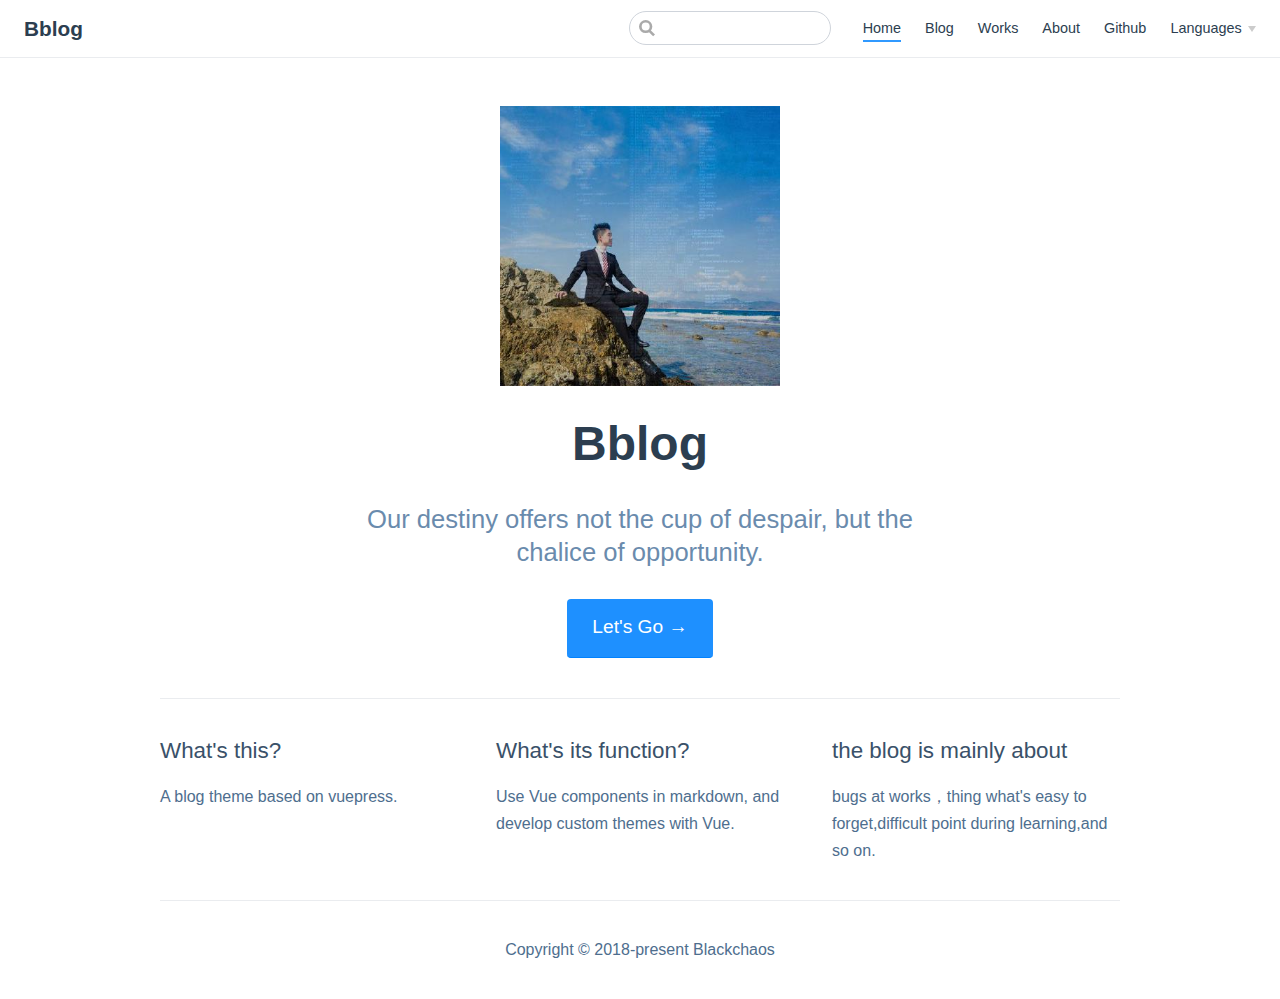
<file: index.html>
<!DOCTYPE html>
<html lang="en-US">
  <head>
    <meta charset="utf-8">
    <meta name="viewport" content="width=device-width,initial-scale=1">
    <title>Bblog</title>
    <meta name="description" content="Our destiny offers not the cup of despair, but the chalice of opportunity.">
    <link rel="icon" href="/black.png">
  <link rel="manifest" href="/manifest.json">
  <meta name="theme-color" content="#3eaf7c">
  <meta name="apple-mobile-web-app-capable" content="yes">
  <meta name="apple-mobile-web-app-status-bar-style" content="black">
  <link rel="apple-touch-icon" href="/icons/apple-touch-icon-152x152.png">
  <meta name="msapplication-TileImage" content="/icons/msapplication-icon-144x144.png">
  <meta name="msapplication-TileColor" content="#000000">
    
    <link rel="preload" href="/assets/css/0.styles.e080ea19.css" as="style"><link rel="preload" href="/assets/js/app.3cc1ec11.js" as="script"><link rel="preload" href="/assets/js/74.dfb09de7.js" as="script"><link rel="prefetch" href="/assets/js/43.c5e411b2.js"><link rel="prefetch" href="/assets/js/1.9fc31c28.js"><link rel="prefetch" href="/assets/js/2.e19dc635.js"><link rel="prefetch" href="/assets/js/3.18a594f1.js"><link rel="prefetch" href="/assets/js/4.1329614f.js"><link rel="prefetch" href="/assets/js/5.3dddbfcd.js"><link rel="prefetch" href="/assets/js/6.13cceec2.js"><link rel="prefetch" href="/assets/js/7.32f82c9a.js"><link rel="prefetch" href="/assets/js/8.c28ccbae.js"><link rel="prefetch" href="/assets/js/9.c402c25d.js"><link rel="prefetch" href="/assets/js/10.052e9e27.js"><link rel="prefetch" href="/assets/js/11.17696419.js"><link rel="prefetch" href="/assets/js/12.672fc466.js"><link rel="prefetch" href="/assets/js/13.4cc58e89.js"><link rel="prefetch" href="/assets/js/14.348ad174.js"><link rel="prefetch" href="/assets/js/15.97a37305.js"><link rel="prefetch" href="/assets/js/16.fee2432c.js"><link rel="prefetch" href="/assets/js/17.444f2de5.js"><link rel="prefetch" href="/assets/js/18.b5a910dc.js"><link rel="prefetch" href="/assets/js/19.30ddeef1.js"><link rel="prefetch" href="/assets/js/20.40a98337.js"><link rel="prefetch" href="/assets/js/21.64993814.js"><link rel="prefetch" href="/assets/js/22.601f3f5a.js"><link rel="prefetch" href="/assets/js/23.f45b6fad.js"><link rel="prefetch" href="/assets/js/24.abef33c4.js"><link rel="prefetch" href="/assets/js/25.8b90a739.js"><link rel="prefetch" href="/assets/js/26.518e315b.js"><link rel="prefetch" href="/assets/js/27.7a10d44c.js"><link rel="prefetch" href="/assets/js/28.afb8bdd2.js"><link rel="prefetch" href="/assets/js/29.3e4b749e.js"><link rel="prefetch" href="/assets/js/30.bbd7921c.js"><link rel="prefetch" href="/assets/js/31.95c76969.js"><link rel="prefetch" href="/assets/js/32.a186f0c1.js"><link rel="prefetch" href="/assets/js/33.760a5d15.js"><link rel="prefetch" href="/assets/js/34.bc57e7b4.js"><link rel="prefetch" href="/assets/js/35.7b4578ce.js"><link rel="prefetch" href="/assets/js/36.fc0f882c.js"><link rel="prefetch" href="/assets/js/37.05d05655.js"><link rel="prefetch" href="/assets/js/38.572730be.js"><link rel="prefetch" href="/assets/js/39.d9eb96de.js"><link rel="prefetch" href="/assets/js/40.380e1f20.js"><link rel="prefetch" href="/assets/js/41.3bf7017c.js"><link rel="prefetch" href="/assets/js/42.a1294da3.js"><link rel="prefetch" href="/assets/js/44.79d03d80.js"><link rel="prefetch" href="/assets/js/45.a4bad8ad.js"><link rel="prefetch" href="/assets/js/46.29a11f0f.js"><link rel="prefetch" href="/assets/js/47.122fdc15.js"><link rel="prefetch" href="/assets/js/48.875b9038.js"><link rel="prefetch" href="/assets/js/49.ddcc851d.js"><link rel="prefetch" href="/assets/js/50.a463e4f9.js"><link rel="prefetch" href="/assets/js/51.3d578413.js"><link rel="prefetch" href="/assets/js/52.29cc8fec.js"><link rel="prefetch" href="/assets/js/53.4680d5c5.js"><link rel="prefetch" href="/assets/js/54.a712a2f0.js"><link rel="prefetch" href="/assets/js/55.68ecfc31.js"><link rel="prefetch" href="/assets/js/56.d73b3921.js"><link rel="prefetch" href="/assets/js/57.d3bf12d0.js"><link rel="prefetch" href="/assets/js/58.90c0e822.js"><link rel="prefetch" href="/assets/js/59.755c2af0.js"><link rel="prefetch" href="/assets/js/60.9fe8f444.js"><link rel="prefetch" href="/assets/js/61.56a420e7.js"><link rel="prefetch" href="/assets/js/62.a25b8cf7.js"><link rel="prefetch" href="/assets/js/63.77581162.js"><link rel="prefetch" href="/assets/js/64.049e0b0a.js"><link rel="prefetch" href="/assets/js/65.65fd7799.js"><link rel="prefetch" href="/assets/js/66.1dedc22f.js"><link rel="prefetch" href="/assets/js/67.33862cf0.js"><link rel="prefetch" href="/assets/js/68.555d303d.js"><link rel="prefetch" href="/assets/js/69.ee9b7774.js"><link rel="prefetch" href="/assets/js/70.bf65aeda.js"><link rel="prefetch" href="/assets/js/71.e9e38712.js"><link rel="prefetch" href="/assets/js/72.683aa7e1.js"><link rel="prefetch" href="/assets/js/73.e8106a1c.js"><link rel="prefetch" href="/assets/js/75.508ddf5c.js"><link rel="prefetch" href="/assets/js/76.8f15913d.js"><link rel="prefetch" href="/assets/js/77.441cd9b1.js"><link rel="prefetch" href="/assets/js/78.33e96a96.js"><link rel="prefetch" href="/assets/js/79.6c157252.js"><link rel="prefetch" href="/assets/js/80.8c78c49b.js"><link rel="prefetch" href="/assets/js/81.e0d861e5.js"><link rel="prefetch" href="/assets/js/82.a76916f8.js"><link rel="prefetch" href="/assets/js/83.432287c6.js"><link rel="prefetch" href="/assets/js/84.ea6f0f35.js"><link rel="prefetch" href="/assets/js/85.03da5cd8.js"><link rel="prefetch" href="/assets/js/86.14a8e8a3.js"><link rel="prefetch" href="/assets/js/87.b79d3ba0.js">
    <link rel="stylesheet" href="/assets/css/0.styles.e080ea19.css">
  </head>
  <body>
    <div id="app" data-server-rendered="true"><div class="theme-container no-sidebar"><header class="navbar"><div class="sidebar-button"><svg xmlns="http://www.w3.org/2000/svg" aria-hidden="true" role="img" viewBox="0 0 448 512" class="icon"><path fill="currentColor" d="M436 124H12c-6.627 0-12-5.373-12-12V80c0-6.627 5.373-12 12-12h424c6.627 0 12 5.373 12 12v32c0 6.627-5.373 12-12 12zm0 160H12c-6.627 0-12-5.373-12-12v-32c0-6.627 5.373-12 12-12h424c6.627 0 12 5.373 12 12v32c0 6.627-5.373 12-12 12zm0 160H12c-6.627 0-12-5.373-12-12v-32c0-6.627 5.373-12 12-12h424c6.627 0 12 5.373 12 12v32c0 6.627-5.373 12-12 12z"></path></svg></div><a href="/" class="home-link router-link-exact-active router-link-active"><!----><span class="site-name">
      Bblog
    </span></a><div class="links"><div class="search-box"><input aria-label="Search" autocomplete="off" spellcheck="false" value=""><!----></div><nav class="nav-links can-hide"><div class="nav-item"><a href="/" class="nav-link router-link-exact-active router-link-active">Home</a></div><div class="nav-item"><a href="/blog/" class="nav-link">Blog</a></div><div class="nav-item"><a href="/works/" class="nav-link">Works</a></div><div class="nav-item"><a href="/about/" class="nav-link">About</a></div><div class="nav-item"><a href="https://github.com/xuchaoyu2000" target="_blank" rel="noopener noreferrer" class="nav-link">Github</a></div><div class="nav-item"><div class="dropdown-wrapper"><a class="dropdown-title"><span class="title">Languages</span><span class="arrow right"></span></a><ul class="nav-dropdown" style="display:none;"><li class="dropdown-item"><!----><a href="/" class="nav-link router-link-exact-active router-link-active">English</a></li><li class="dropdown-item"><!----><a href="/zh/" class="nav-link">简体中文</a></li></ul></div></div><!----></nav></div></header><div class="sidebar-mask"></div><div class="sidebar"><nav class="nav-links"><div class="nav-item"><a href="/" class="nav-link router-link-exact-active router-link-active">Home</a></div><div class="nav-item"><a href="/blog/" class="nav-link">Blog</a></div><div class="nav-item"><a href="/works/" class="nav-link">Works</a></div><div class="nav-item"><a href="/about/" class="nav-link">About</a></div><div class="nav-item"><a href="https://github.com/xuchaoyu2000" target="_blank" rel="noopener noreferrer" class="nav-link">Github</a></div><div class="nav-item"><div class="dropdown-wrapper"><a class="dropdown-title"><span class="title">Languages</span><span class="arrow right"></span></a><ul class="nav-dropdown" style="display:none;"><li class="dropdown-item"><!----><a href="/" class="nav-link router-link-exact-active router-link-active">English</a></li><li class="dropdown-item"><!----><a href="/zh/" class="nav-link">简体中文</a></li></ul></div></div><!----></nav><!----></div><div class="home"><div class="hero"><img src="/head.jpg" alt="hero"><h1>Bblog</h1><p class="description">
      Our destiny offers not the cup of despair, but the chalice of opportunity.
    </p><p class="action"><a href="/blog/" class="nav-link action-button">Let's Go →</a></p></div><div class="features"><div class="feature"><h2>What's this?</h2><p>A blog theme based on vuepress.</p></div><div class="feature"><h2>What's its function?</h2><p>Use Vue components in markdown, and develop custom themes with Vue.</p></div><div class="feature"><h2>the blog is mainly about</h2><p>bugs at works，thing what's easy to forget,difficult point during learning,and so on.</p></div></div><div class="content custom"></div><div class="footer">
    Copyright © 2018-present Blackchaos
  </div></div></div></div>
    <script src="/assets/js/74.dfb09de7.js" defer></script><script src="/assets/js/app.3cc1ec11.js" defer></script>
  </body>
</html>
</file>
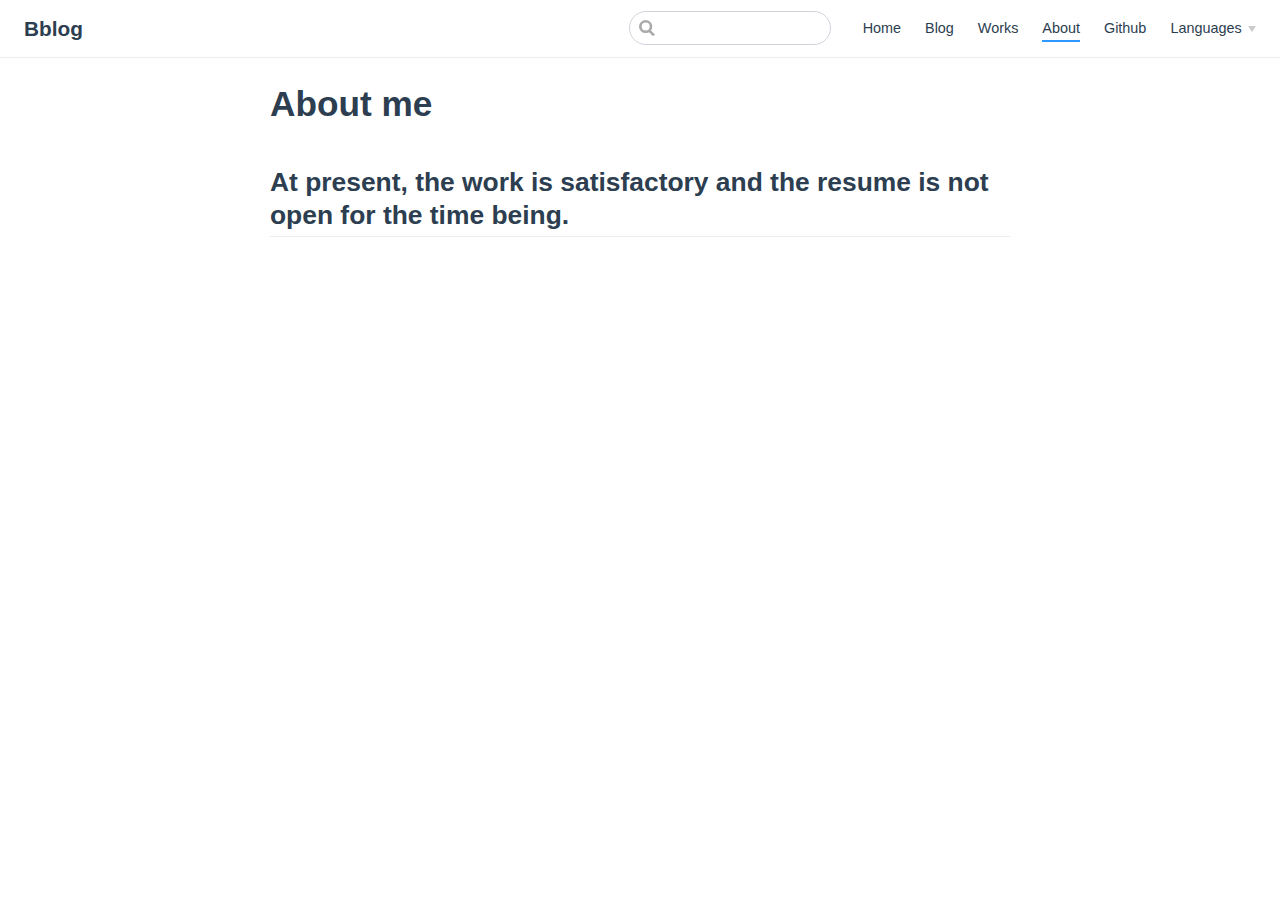
<file: about/index.html>
<!DOCTYPE html>
<html lang="en-US">
  <head>
    <meta charset="utf-8">
    <meta name="viewport" content="width=device-width,initial-scale=1">
    <title>Bblog | About me</title>
    <meta name="description" content="Our destiny offers not the cup of despair, but the chalice of opportunity.">
    <link rel="icon" href="/black.png">
  <link rel="manifest" href="/manifest.json">
  <meta name="theme-color" content="#3eaf7c">
  <meta name="apple-mobile-web-app-capable" content="yes">
  <meta name="apple-mobile-web-app-status-bar-style" content="black">
  <link rel="apple-touch-icon" href="/icons/apple-touch-icon-152x152.png">
  <meta name="msapplication-TileImage" content="/icons/msapplication-icon-144x144.png">
  <meta name="msapplication-TileColor" content="#000000">
    
    <link rel="preload" href="/assets/css/0.styles.e080ea19.css" as="style"><link rel="preload" href="/assets/js/app.3cc1ec11.js" as="script"><link rel="preload" href="/assets/js/73.e8106a1c.js" as="script"><link rel="prefetch" href="/assets/js/43.c5e411b2.js"><link rel="prefetch" href="/assets/js/1.9fc31c28.js"><link rel="prefetch" href="/assets/js/2.e19dc635.js"><link rel="prefetch" href="/assets/js/3.18a594f1.js"><link rel="prefetch" href="/assets/js/4.1329614f.js"><link rel="prefetch" href="/assets/js/5.3dddbfcd.js"><link rel="prefetch" href="/assets/js/6.13cceec2.js"><link rel="prefetch" href="/assets/js/7.32f82c9a.js"><link rel="prefetch" href="/assets/js/8.c28ccbae.js"><link rel="prefetch" href="/assets/js/9.c402c25d.js"><link rel="prefetch" href="/assets/js/10.052e9e27.js"><link rel="prefetch" href="/assets/js/11.17696419.js"><link rel="prefetch" href="/assets/js/12.672fc466.js"><link rel="prefetch" href="/assets/js/13.4cc58e89.js"><link rel="prefetch" href="/assets/js/14.348ad174.js"><link rel="prefetch" href="/assets/js/15.97a37305.js"><link rel="prefetch" href="/assets/js/16.fee2432c.js"><link rel="prefetch" href="/assets/js/17.444f2de5.js"><link rel="prefetch" href="/assets/js/18.b5a910dc.js"><link rel="prefetch" href="/assets/js/19.30ddeef1.js"><link rel="prefetch" href="/assets/js/20.40a98337.js"><link rel="prefetch" href="/assets/js/21.64993814.js"><link rel="prefetch" href="/assets/js/22.601f3f5a.js"><link rel="prefetch" href="/assets/js/23.f45b6fad.js"><link rel="prefetch" href="/assets/js/24.abef33c4.js"><link rel="prefetch" href="/assets/js/25.8b90a739.js"><link rel="prefetch" href="/assets/js/26.518e315b.js"><link rel="prefetch" href="/assets/js/27.7a10d44c.js"><link rel="prefetch" href="/assets/js/28.afb8bdd2.js"><link rel="prefetch" href="/assets/js/29.3e4b749e.js"><link rel="prefetch" href="/assets/js/30.bbd7921c.js"><link rel="prefetch" href="/assets/js/31.95c76969.js"><link rel="prefetch" href="/assets/js/32.a186f0c1.js"><link rel="prefetch" href="/assets/js/33.760a5d15.js"><link rel="prefetch" href="/assets/js/34.bc57e7b4.js"><link rel="prefetch" href="/assets/js/35.7b4578ce.js"><link rel="prefetch" href="/assets/js/36.fc0f882c.js"><link rel="prefetch" href="/assets/js/37.05d05655.js"><link rel="prefetch" href="/assets/js/38.572730be.js"><link rel="prefetch" href="/assets/js/39.d9eb96de.js"><link rel="prefetch" href="/assets/js/40.380e1f20.js"><link rel="prefetch" href="/assets/js/41.3bf7017c.js"><link rel="prefetch" href="/assets/js/42.a1294da3.js"><link rel="prefetch" href="/assets/js/44.79d03d80.js"><link rel="prefetch" href="/assets/js/45.a4bad8ad.js"><link rel="prefetch" href="/assets/js/46.29a11f0f.js"><link rel="prefetch" href="/assets/js/47.122fdc15.js"><link rel="prefetch" href="/assets/js/48.875b9038.js"><link rel="prefetch" href="/assets/js/49.ddcc851d.js"><link rel="prefetch" href="/assets/js/50.a463e4f9.js"><link rel="prefetch" href="/assets/js/51.3d578413.js"><link rel="prefetch" href="/assets/js/52.29cc8fec.js"><link rel="prefetch" href="/assets/js/53.4680d5c5.js"><link rel="prefetch" href="/assets/js/54.a712a2f0.js"><link rel="prefetch" href="/assets/js/55.68ecfc31.js"><link rel="prefetch" href="/assets/js/56.d73b3921.js"><link rel="prefetch" href="/assets/js/57.d3bf12d0.js"><link rel="prefetch" href="/assets/js/58.90c0e822.js"><link rel="prefetch" href="/assets/js/59.755c2af0.js"><link rel="prefetch" href="/assets/js/60.9fe8f444.js"><link rel="prefetch" href="/assets/js/61.56a420e7.js"><link rel="prefetch" href="/assets/js/62.a25b8cf7.js"><link rel="prefetch" href="/assets/js/63.77581162.js"><link rel="prefetch" href="/assets/js/64.049e0b0a.js"><link rel="prefetch" href="/assets/js/65.65fd7799.js"><link rel="prefetch" href="/assets/js/66.1dedc22f.js"><link rel="prefetch" href="/assets/js/67.33862cf0.js"><link rel="prefetch" href="/assets/js/68.555d303d.js"><link rel="prefetch" href="/assets/js/69.ee9b7774.js"><link rel="prefetch" href="/assets/js/70.bf65aeda.js"><link rel="prefetch" href="/assets/js/71.e9e38712.js"><link rel="prefetch" href="/assets/js/72.683aa7e1.js"><link rel="prefetch" href="/assets/js/74.dfb09de7.js"><link rel="prefetch" href="/assets/js/75.508ddf5c.js"><link rel="prefetch" href="/assets/js/76.8f15913d.js"><link rel="prefetch" href="/assets/js/77.441cd9b1.js"><link rel="prefetch" href="/assets/js/78.33e96a96.js"><link rel="prefetch" href="/assets/js/79.6c157252.js"><link rel="prefetch" href="/assets/js/80.8c78c49b.js"><link rel="prefetch" href="/assets/js/81.e0d861e5.js"><link rel="prefetch" href="/assets/js/82.a76916f8.js"><link rel="prefetch" href="/assets/js/83.432287c6.js"><link rel="prefetch" href="/assets/js/84.ea6f0f35.js"><link rel="prefetch" href="/assets/js/85.03da5cd8.js"><link rel="prefetch" href="/assets/js/86.14a8e8a3.js"><link rel="prefetch" href="/assets/js/87.b79d3ba0.js">
    <link rel="stylesheet" href="/assets/css/0.styles.e080ea19.css">
  </head>
  <body>
    <div id="app" data-server-rendered="true"><div class="theme-container no-sidebar"><header class="navbar"><div class="sidebar-button"><svg xmlns="http://www.w3.org/2000/svg" aria-hidden="true" role="img" viewBox="0 0 448 512" class="icon"><path fill="currentColor" d="M436 124H12c-6.627 0-12-5.373-12-12V80c0-6.627 5.373-12 12-12h424c6.627 0 12 5.373 12 12v32c0 6.627-5.373 12-12 12zm0 160H12c-6.627 0-12-5.373-12-12v-32c0-6.627 5.373-12 12-12h424c6.627 0 12 5.373 12 12v32c0 6.627-5.373 12-12 12zm0 160H12c-6.627 0-12-5.373-12-12v-32c0-6.627 5.373-12 12-12h424c6.627 0 12 5.373 12 12v32c0 6.627-5.373 12-12 12z"></path></svg></div><a href="/" class="home-link router-link-active"><!----><span class="site-name">
      Bblog
    </span></a><div class="links"><div class="search-box"><input aria-label="Search" autocomplete="off" spellcheck="false" value=""><!----></div><nav class="nav-links can-hide"><div class="nav-item"><a href="/" class="nav-link">Home</a></div><div class="nav-item"><a href="/blog/" class="nav-link">Blog</a></div><div class="nav-item"><a href="/works/" class="nav-link">Works</a></div><div class="nav-item"><a href="/about/" class="nav-link router-link-exact-active router-link-active">About</a></div><div class="nav-item"><a href="https://github.com/xuchaoyu2000" target="_blank" rel="noopener noreferrer" class="nav-link">Github</a></div><div class="nav-item"><div class="dropdown-wrapper"><a class="dropdown-title"><span class="title">Languages</span><span class="arrow right"></span></a><ul class="nav-dropdown" style="display:none;"><li class="dropdown-item"><!----><a href="/about/" class="nav-link router-link-exact-active router-link-active">English</a></li><li class="dropdown-item"><!----><a href="/zh/about/" class="nav-link">简体中文</a></li></ul></div></div><!----></nav></div></header><div class="sidebar-mask"></div><div class="sidebar"><nav class="nav-links"><div class="nav-item"><a href="/" class="nav-link">Home</a></div><div class="nav-item"><a href="/blog/" class="nav-link">Blog</a></div><div class="nav-item"><a href="/works/" class="nav-link">Works</a></div><div class="nav-item"><a href="/about/" class="nav-link router-link-exact-active router-link-active">About</a></div><div class="nav-item"><a href="https://github.com/xuchaoyu2000" target="_blank" rel="noopener noreferrer" class="nav-link">Github</a></div><div class="nav-item"><div class="dropdown-wrapper"><a class="dropdown-title"><span class="title">Languages</span><span class="arrow right"></span></a><ul class="nav-dropdown" style="display:none;"><li class="dropdown-item"><!----><a href="/about/" class="nav-link router-link-exact-active router-link-active">English</a></li><li class="dropdown-item"><!----><a href="/zh/about/" class="nav-link">简体中文</a></li></ul></div></div><!----></nav><!----></div><div class="page"><div class="content"><h1 id="about-me"><a href="#about-me" aria-hidden="true" class="header-anchor">#</a> About me</h1><h2 id="at-present-the-work-is-satisfactory-and-the-resume-is-not-open-for-the-time-being"><a href="#at-present-the-work-is-satisfactory-and-the-resume-is-not-open-for-the-time-being" aria-hidden="true" class="header-anchor">#</a> At present, the work is satisfactory and the resume is not open for the time being.</h2></div><!----><!----></div></div></div>
    <script src="/assets/js/73.e8106a1c.js" defer></script><script src="/assets/js/app.3cc1ec11.js" defer></script>
  </body>
</html>
</file>
<file: assets/css/0.styles.e080ea19.css>
@import url(http://fonts.googleapis.com/css?family=Lato:300);.home{padding:3.6rem 2rem 0;max-width:960px;margin:0 auto}.home .hero{text-align:center}.home .hero img{max-height:280px;display:block;margin:3rem auto 1.5rem}.home .hero h1{font-size:3rem}.home .hero .action,.home .hero .description,.home .hero h1{margin:1.8rem auto}.home .hero .description{max-width:35rem;font-size:1.6rem;line-height:1.3;color:#6a8bad}.home .hero .action-button{display:inline-block;font-size:1.2rem;color:#fff;background-color:#1e90ff;padding:.8rem 1.6rem;border-radius:4px;transition:background-color .1s ease;box-sizing:border-box;border-bottom:1px solid #0182ff}.home .hero .action-button:hover{background-color:#359bff}.home .features{border-top:1px solid #eaecef;padding:1.2rem 0;margin-top:2.5rem;display:flex;flex-wrap:wrap;align-items:flex-start;align-content:strech;justify-content:space-between}.home .feature{flex-grow:1;flex-basis:30%;max-width:30%}.home .feature h2{font-size:1.4rem;font-weight:500;border-bottom:none;padding-bottom:0;color:#3a5169}.home .feature p{color:#4e6e8e}.home .footer{padding:2.5rem;border-top:1px solid #eaecef;text-align:center;color:#4e6e8e}@media (max-width:719px){.home .features{flex-direction:column}.home .feature{max-width:100%;padding:0 2.5rem}}@media (max-width:419px){.home{padding-left:1.5rem;padding-right:1.5rem}.home .hero img{max-height:210px;margin:2rem auto 1.2rem}.home .hero h1{font-size:2rem}.home .hero .action,.home .hero .description,.home .hero h1{margin:1.2rem auto}.home .hero .description{font-size:1.2rem}.home .hero .action-button{font-size:1rem;padding:.6rem 1.2rem}.home .feature h2{font-size:1.25rem}}.sidebar-button{display:none;width:1.25rem;height:1.25rem;position:absolute;padding:.6rem;top:.6rem;left:1rem}.sidebar-button .icon{display:block;width:1.25rem;height:1.25rem}@media (max-width:719px){.sidebar-button{display:block}}.search-box{display:inline-block;position:relative;margin-right:.5rem}.search-box input{cursor:pointer;width:10rem;color:#4e6e8e;display:inline-block;border:1px solid #cfd4db;border-radius:2rem;font-size:.9rem;line-height:2rem;padding:0 .5rem 0 2rem;outline:none;transition:all .2s ease;background:#fff url(/assets/img/search.83621669.svg) .6rem .5rem no-repeat;background-size:1rem}.search-box input:focus{cursor:auto;border-color:#1e90ff}.search-box .suggestions{background:#fff;width:20rem;position:absolute;top:1.5rem;border:1px solid #cfd4db;border-radius:6px;padding:.4rem;list-style-type:none}.search-box .suggestions.align-right{right:0}.search-box .suggestion{line-height:1.4;padding:.4rem .6rem;border-radius:4px}.search-box .suggestion a{color:#5d82a6}.search-box .suggestion a .page-title{font-weight:600}.search-box .suggestion a .header{font-size:.9em;margin-left:.25em}.search-box .suggestion.focused{background-color:#f3f4f5}.search-box .suggestion.focused a{color:#1e90ff}@media (max-width:959px){.search-box input{width:0;border-color:transparent;position:relative;left:1rem}.search-box input:focus{left:0;width:10rem}}@media (max-width:719px){.search-box{margin-right:0}.search-box .suggestions{right:0}}@media (max-width:419px){.search-box .suggestions{width:calc(100vw - 4rem)}.search-box input:focus{width:8rem}}.icon.outbound{color:#aaa;display:inline-block}.dropdown-enter,.dropdown-leave-to{height:0!important}.dropdown-wrapper .dropdown-title{display:block}.dropdown-wrapper .dropdown-title:hover{border-color:transparent}.dropdown-wrapper .dropdown-title .arrow{vertical-align:middle;margin-top:-1px;margin-left:.4rem}.dropdown-wrapper .nav-dropdown .dropdown-item{color:inherit;line-height:1.7rem}.dropdown-wrapper .nav-dropdown .dropdown-item h4{margin:.45rem 0 0;border-top:1px solid #eee;padding:.45rem 1.5rem 0 1.25rem}.dropdown-wrapper .nav-dropdown .dropdown-item .dropdown-subitem-wrapper{padding:0;list-style:none}.dropdown-wrapper .nav-dropdown .dropdown-item .dropdown-subitem-wrapper .dropdown-subitem{font-size:.9em}.dropdown-wrapper .nav-dropdown .dropdown-item a{display:block;height:1.7rem;line-height:1.7rem;position:relative;border-bottom:none;font-weight:400;margin-bottom:0;padding:0 1.5rem 0 1.25rem}.dropdown-wrapper .nav-dropdown .dropdown-item a.router-link-active,.dropdown-wrapper .nav-dropdown .dropdown-item a:hover{color:#1e90ff}.dropdown-wrapper .nav-dropdown .dropdown-item a.router-link-active:after{content:"";width:0;height:0;border-left:5px solid #1e90ff;border-top:3px solid transparent;border-bottom:3px solid transparent;position:absolute;top:calc(50% - 2px);left:9px}.dropdown-wrapper .nav-dropdown .dropdown-item:first-child h4{margin-top:0;padding-top:0;border-top:0}@media (max-width:719px){.dropdown-wrapper.open .dropdown-title{margin-bottom:.5rem}.dropdown-wrapper .nav-dropdown{transition:height .1s ease-out;overflow:hidden}.dropdown-wrapper .nav-dropdown .dropdown-item h4{border-top:0;margin-top:0;padding-top:0}.dropdown-wrapper .nav-dropdown .dropdown-item>a,.dropdown-wrapper .nav-dropdown .dropdown-item h4{font-size:15px;height:2rem;line-height:2rem}.dropdown-wrapper .nav-dropdown .dropdown-item .dropdown-subitem{font-size:14px;padding-left:1rem}}@media (min-width:719px){.dropdown-wrapper{height:1.8rem}.dropdown-wrapper:hover .nav-dropdown{display:block!important}.dropdown-wrapper .dropdown-title .arrow{border-left:4px solid transparent;border-right:4px solid transparent;border-top:6px solid #ccc;border-bottom:0}.dropdown-wrapper .nav-dropdown{display:none;height:auto!important;box-sizing:border-box;max-height:calc(100vh - 2.7rem);overflow-y:auto;position:absolute;top:100%;right:0;background-color:#fff;padding:.6rem 0;border:1px solid #ddd;border-bottom-color:#ccc;text-align:left;border-radius:.25rem;white-space:nowrap;margin:0}}.nav-links{display:inline-block}.nav-links a{line-height:1.4rem;color:inherit}.nav-links a.router-link-active,.nav-links a:hover{color:#1e90ff}.nav-links .nav-item{cursor:pointer;position:relative;display:inline-block;margin-left:1.5rem;line-height:2rem}.nav-links .repo-link{margin-left:1.5rem}@media (max-width:719px){.nav-links .nav-item,.nav-links .repo-link{margin-left:0}}@media (min-width:719px){.nav-links a.router-link-active,.nav-links a:hover{color:#2c3e50}.nav-item>a.router-link-active,.nav-item>a:hover{margin-bottom:-2px;border-bottom:2px solid #3099ff}}.navbar{padding:.7rem 1.5rem;line-height:2.2rem;position:relative}.navbar a,.navbar img,.navbar span{display:inline-block}.navbar .logo{height:2.2rem;min-width:2.2rem;margin-right:.8rem;vertical-align:top}.navbar .site-name{font-size:1.3rem;font-weight:600;color:#2c3e50;position:relative}.navbar .links{font-size:.9rem;position:absolute;right:1.5rem;top:.7rem}@media (max-width:719px){.navbar{padding-left:4rem}.navbar .can-hide{display:none}}.page{padding-bottom:2rem}.edit-link.content{padding-top:0!important}.edit-link.content a{color:#4e6e8e;margin-right:.25rem}.page-nav.content{padding-top:1rem!important;padding-bottom:0!important}.page-nav.content .inner{min-height:2rem;margin-top:0!important;border-top:1px solid #eaecef;padding-top:1rem}.page-nav.content .next{float:right}.sidebar .sidebar-sub-headers{padding-left:1rem;font-size:.95em}a.sidebar-link{font-weight:400;display:inline-block;color:#2c3e50;border-left:.25rem solid transparent;padding:.35rem 1rem .35rem 1.25rem;line-height:1.4;width:100%;box-sizing:border-box}a.sidebar-link:hover{color:#1e90ff}a.sidebar-link.active{font-weight:600;color:#1e90ff;border-left-color:#1e90ff}.sidebar-group a.sidebar-link{padding-left:2rem}.sidebar-sub-headers a.sidebar-link{padding-top:.25rem;padding-bottom:.25rem;border-left:none}.sidebar-sub-headers a.sidebar-link.active{font-weight:500}.sidebar-group:not(.first){margin-top:1em}.sidebar-group .sidebar-group{padding-left:.5em}.sidebar-group:not(.collapsable) .sidebar-heading{cursor:auto;color:inherit}.sidebar-heading{color:#999;transition:color .15s ease;cursor:pointer;font-size:1.1em;font-weight:700;padding-left:1.5rem;margin-top:0;margin-bottom:.5rem}.sidebar-heading.open,.sidebar-heading:hover{color:inherit}.sidebar-heading .arrow{position:relative;top:-.12em;left:.5em}.sidebar-heading:.open .arrow{top:-.18em}.sidebar-group-items{transition:height .1s ease-out;overflow:hidden}.sidebar ul{padding:0;margin:0;list-style-type:none}.sidebar a{display:inline-block}.sidebar .nav-links{display:none;border-bottom:1px solid #eaecef;padding:.5rem 0 .75rem 0}.sidebar .nav-links a{font-weight:600}.sidebar .nav-links .nav-item,.sidebar .nav-links .repo-link{display:block;line-height:1.25rem;font-size:1.1em;padding:.5rem 0 .5rem 1.5rem}.sidebar .sidebar-links{padding:1.5rem 0}@media (max-width:719px){.sidebar .nav-links{display:block}.sidebar .sidebar-links{padding:1rem 0}}code[class*=language-],pre[class*=language-]{color:#ccc;background:none;font-family:Consolas,Monaco,Andale Mono,Ubuntu Mono,monospace;text-align:left;white-space:pre;word-spacing:normal;word-break:normal;word-wrap:normal;line-height:1.5;-moz-tab-size:4;-o-tab-size:4;tab-size:4;-webkit-hyphens:none;-ms-hyphens:none;hyphens:none}pre[class*=language-]{padding:1em;margin:.5em 0;overflow:auto}:not(pre)>code[class*=language-],pre[class*=language-]{background:#2d2d2d}:not(pre)>code[class*=language-]{padding:.1em;border-radius:.3em;white-space:normal}.token.block-comment,.token.cdata,.token.comment,.token.doctype,.token.prolog{color:#999}.token.punctuation{color:#ccc}.token.attr-name,.token.deleted,.token.namespace,.token.tag{color:#e2777a}.token.function-name{color:#6196cc}.token.boolean,.token.function,.token.number{color:#f08d49}.token.class-name,.token.constant,.token.property,.token.symbol{color:#f8c555}.token.atrule,.token.builtin,.token.important,.token.keyword,.token.selector{color:#cc99cd}.token.attr-value,.token.char,.token.regex,.token.string,.token.variable{color:#7ec699}.token.entity,.token.operator,.token.url{color:#67cdcc}.token.bold,.token.important{font-weight:700}.token.italic{font-style:italic}.token.entity{cursor:help}.token.inserted{color:green}#nprogress{pointer-events:none}#nprogress .bar{background:#1e90ff;position:fixed;z-index:1031;top:0;left:0;width:100%;height:2px}#nprogress .peg{display:block;position:absolute;right:0;width:100px;height:100%;box-shadow:0 0 10px #1e90ff,0 0 5px #1e90ff;opacity:1;transform:rotate(3deg) translateY(-4px)}#nprogress .spinner{display:block;position:fixed;z-index:1031;top:15px;right:15px}#nprogress .spinner-icon{width:18px;height:18px;box-sizing:border-box;border:2px solid transparent;border-top-color:#1e90ff;border-left-color:#1e90ff;border-radius:50%;animation:nprogress-spinner .4s linear infinite}.nprogress-custom-parent{overflow:hidden;position:relative}.nprogress-custom-parent #nprogress .bar,.nprogress-custom-parent #nprogress .spinner{position:absolute}.content code{color:#476582;padding:.25rem .5rem;margin:0;font-size:.85em;background-color:rgba(27,31,35,.05);border-radius:3px}.content pre,.content pre[class*=language-]{background-color:#000;line-height:1.4;border-radius:6px;padding:1.25rem 1.5rem;margin:.85rem 0;white-space:pre-wrap;word-break:break-word;overflow:auto;position:relative}.content pre[class*=language-] code,.content pre code{color:#fff;padding:0;background-color:transparent;border-radius:0}.content pre:before,.content pre[class*=language-]:before{position:absolute;top:.8em;right:1em;font-size:.75rem;color:hsla(0,0%,100%,.4)}.content .highlighted-line{background-color:rgba(0,0,0,.66);display:block;margin:0 -1.5rem;padding:0 1.5rem}pre[class=language-javascript]:before,pre[class=language-js]:before{content:"js"}pre[class=language-html]:before,pre[class=language-markup]:before{content:"html"}pre[class=language-markdown]:before,pre[class=language-md]:before{content:"md"}pre[class=language-vue]:before{content:"vue"}pre[class=language-css]:before{content:"css"}pre[class=language-sass]:before{content:"sass"}pre[class=language-less]:before{content:"less"}pre[class=language-scss]:before{content:"scss"}pre[class=language-stylus]:before{content:"stylus"}pre[class=language-json]:before{content:"json"}pre[class=language-ruby]:before{content:"rb"}pre[class=language-python]:before{content:"py"}pre[class=language-go]:before{content:"go"}pre[class=language-java]:before{content:"java"}pre[class=language-c]:before{content:"c"}pre[class=language-bash]:before{content:"sh"}.custom-block .custom-block-title{font-weight:600;margin-bottom:-.4rem}.custom-block.danger,.custom-block.tip,.custom-block.warning{padding:.1rem 1.5rem;border-left-width:.5rem;border-left-style:solid;margin:1rem 0}.custom-block.tip{background-color:#f3f5f7;border-color:#42b983}.custom-block.warning{background-color:rgba(255,229,100,.3);border-color:#e7c000;color:#6b5900}.custom-block.warning .custom-block-title{color:#b29400}.custom-block.warning a{color:#2c3e50}.custom-block.danger{background-color:#ffe6e6;border-color:#c00;color:#4d0000}.custom-block.danger .custom-block-title{color:#900}.custom-block.danger a{color:#2c3e50}.arrow{display:inline-block;width:0;height:0}.arrow.up{border-bottom:6px solid #ccc}.arrow.down,.arrow.up{border-left:4px solid transparent;border-right:4px solid transparent}.arrow.down{border-top:6px solid #ccc}.arrow.right{border-left:6px solid #ccc}.arrow.left,.arrow.right{border-top:4px solid transparent;border-bottom:4px solid transparent}.arrow.left{border-right:6px solid #ccc}body,html{padding:0;margin:0}body{font-family:-apple-system,BlinkMacSystemFont,Segoe UI,Roboto,Oxygen,Ubuntu,Cantarell,Fira Sans,Droid Sans,Helvetica Neue,sans-serif;-webkit-font-smoothing:antialiased;-moz-osx-font-smoothing:grayscale;font-size:16px;color:#2c3e50}.page{padding-left:20rem}.navbar{z-index:20;right:0;height:3.6rem;background-color:#fff;box-sizing:border-box;border-bottom:1px solid #eaecef}.navbar,.sidebar-mask{position:fixed;top:0;left:0}.sidebar-mask{z-index:9;width:100vw;height:100vh;display:none}.sidebar{font-size:15px;background-color:#fff;width:20rem;position:fixed;z-index:10;margin:0;top:3.6rem;left:0;bottom:0;box-sizing:border-box;border-right:1px solid #eaecef;overflow-y:auto}.content:not(.custom){max-width:740px;margin:0 auto;padding:2rem 2.5rem}.content:not(.custom)>:first-child{margin-top:3.6rem}.content:not(.custom) a:hover{text-decoration:underline}.content:not(.custom) p.demo{padding:1rem 1.5rem;border:1px solid #ddd;border-radius:4px}.content:not(.custom) img{max-width:100%}.content.custom{padding:0;margin:0}a{font-weight:500;text-decoration:none}a,p a code{color:#1e90ff}p a code{font-weight:400}kbd{background:#eee;border:.15rem solid #ddd;border-bottom:.25rem solid #ddd;border-radius:.15rem;padding:0 .15em}blockquote{font-size:1.2rem;color:#999;border-left:.25rem solid #dfe2e5;margin-left:0;padding-left:1rem}ol,ul{padding-left:1.2em}strong{font-weight:600}h1,h2,h3,h4,h5,h6{font-weight:600;line-height:1.25}.content:not(.custom)>h1,.content:not(.custom)>h2,.content:not(.custom)>h3,.content:not(.custom)>h4,.content:not(.custom)>h5,.content:not(.custom)>h6{margin-top:-3.1rem;padding-top:4.6rem;margin-bottom:0}.content:not(.custom)>h1:first-child,.content:not(.custom)>h2:first-child,.content:not(.custom)>h3:first-child,.content:not(.custom)>h4:first-child,.content:not(.custom)>h5:first-child,.content:not(.custom)>h6:first-child{margin-top:-1.5rem;margin-bottom:1rem}.content:not(.custom)>h1:first-child+.custom-block,.content:not(.custom)>h1:first-child+p,.content:not(.custom)>h1:first-child+pre,.content:not(.custom)>h2:first-child+.custom-block,.content:not(.custom)>h2:first-child+p,.content:not(.custom)>h2:first-child+pre,.content:not(.custom)>h3:first-child+.custom-block,.content:not(.custom)>h3:first-child+p,.content:not(.custom)>h3:first-child+pre,.content:not(.custom)>h4:first-child+.custom-block,.content:not(.custom)>h4:first-child+p,.content:not(.custom)>h4:first-child+pre,.content:not(.custom)>h5:first-child+.custom-block,.content:not(.custom)>h5:first-child+p,.content:not(.custom)>h5:first-child+pre,.content:not(.custom)>h6:first-child+.custom-block,.content:not(.custom)>h6:first-child+p,.content:not(.custom)>h6:first-child+pre{margin-top:2rem}h1:hover .header-anchor,h2:hover .header-anchor,h3:hover .header-anchor,h4:hover .header-anchor,h5:hover .header-anchor,h6:hover .header-anchor{opacity:1}h1{font-size:2.2rem}h2{font-size:1.65rem;padding-bottom:.3rem;border-bottom:1px solid #eaecef}h3{font-size:1.35rem}a.header-anchor{font-size:.85em;float:left;margin-left:-.87em;padding-right:.23em;margin-top:.125em;opacity:0}a.header-anchor:hover{text-decoration:none}code,kbd{font-family:source-code-pro,Menlo,Monaco,Consolas,Courier New,monospace}ol,p,ul{line-height:1.7}hr{border:0;border-top:1px solid #eaecef}table{border-collapse:collapse;margin:1rem 0}tr{border-top:1px solid #dfe2e5}tr:nth-child(2n){background-color:#f6f8fa}td,th{border:1px solid #dfe2e5;padding:.6em 1em}.custom-layout{padding-top:3.6rem}.theme-container.sidebar-open .sidebar-mask{display:block}.theme-container.no-navbar .content:not(.custom) h1,.theme-container.no-navbar .content:not(.custom) h2,.theme-container.no-navbar .content:not(.custom) h3,.theme-container.no-navbar .content:not(.custom) h4,.theme-container.no-navbar .content:not(.custom) h5,.theme-container.no-navbar .content:not(.custom) h6{margin-top:1.5rem;padding-top:0}@media (min-width:720px){.theme-container.no-sidebar .sidebar{display:none}.theme-container.no-sidebar .page{padding-left:0}}@media (max-width:959px){.sidebar{font-size:15px;width:16.4rem}.page{padding-left:16.4rem}.content:not(.custom){padding:2rem}}@media (max-width:719px){.sidebar{top:0;padding-top:3.6rem;transform:translateX(-100%);transition:transform .2s ease}.page{padding-left:0}.theme-container.sidebar-open .sidebar{transform:translateX(0)}}@media (max-width:419px){h1{font-size:1.9rem}.content:not(.custom){padding:1.5rem}.content pre,.content pre[class*=language-]{margin:.85rem -1.5rem;border-radius:0}}section[data-v-013241e0]{margin:100px auto;width:1000px;height:500px}.cover[data-v-013241e0]{width:100%;height:100%;border-radius:10px;background-color:#5e5e5e}section[data-v-013241e0]{position:relative;-webkit-perspective:2000px;perspective:2000px}.cover[data-v-013241e0]{-webkit-transform-origin:50% 50% 0;transform-origin:50% 50% 0}#animation[data-v-6538bef2]{width:450px;margin:200px auto}.bike[data-v-6538bef2]{position:relative}.front.wheel[data-v-6538bef2]{margin-left:140px}.back.wheel[data-v-6538bef2]{margin-left:-120px}.wheel[data-v-6538bef2]{width:144px;height:144px;margin-top:50px;position:absolute;top:calc(50% - 75px);left:calc(50% - 75px);border:3px solid #ff6f6a;overflow:hidden;border-radius:150px;animation:wheelSpin-data-v-6538bef2 1.6s linear 0s infinite reverse none;-webkit-animation:wheelSpin-data-v-6538bef2 1.6s linear 0s infinite reverse none}.wheel .hub[data-v-6538bef2]{background-color:#737679;border:2px dotted rgba(235,238,241,.5);width:10px;height:10px;border-radius:150px;position:absolute;top:calc(50% - 7px);left:calc(50% - 7px);z-index:12}.wheel .gear[data-v-6538bef2]{background-color:#4b4e51;border:3px dotted snow;border-radius:150px;position:absolute;top:calc(50% - 13px);left:calc(50% - 13px);width:20px;height:20px;z-index:-1}.wheel .rim[data-v-6538bef2]{position:absolute;width:calc(100% - 4px);height:calc(100% - 4px);border:2px solid hsla(2,100%,71%,.9);border-radius:150px;z-index:12}.wheel .rim .air[data-v-6538bef2]{position:absolute;background-color:#12161a;left:50%;width:2px;height:6px;border-radius:5px;z-index:14;margin-left:-8px}.back.wheel .rim .air[data-v-6538bef2]{bottom:0}.wheel .spokes div[data-v-6538bef2]{position:absolute;width:0;height:144px;border-left:1px solid hsla(2,100%,71%,.5);margin-left:calc(50% - 1px)}.wheel .spokes div[data-v-6538bef2]:first-of-type{-webkit-transform:rotate(22.5deg);transform:rotate(22.5deg)}.wheel .spokes div[data-v-6538bef2]:nth-of-type(2){-webkit-transform:rotate(45deg);transform:rotate(45deg)}.wheel .spokes div[data-v-6538bef2]:nth-of-type(3){-webkit-transform:rotate(67.5deg);transform:rotate(67.5deg)}.wheel .spokes div[data-v-6538bef2]:nth-of-type(4){-webkit-transform:rotate(90deg);transform:rotate(90deg)}.wheel .spokes div[data-v-6538bef2]:nth-of-type(5){-webkit-transform:rotate(112.5deg);transform:rotate(112.5deg)}.wheel .spokes div[data-v-6538bef2]:nth-of-type(6){-webkit-transform:rotate(135deg);transform:rotate(135deg)}.wheel .spokes div[data-v-6538bef2]:nth-of-type(7){-webkit-transform:rotate(157.5deg);transform:rotate(157.5deg)}.wheel .spokes div[data-v-6538bef2]:nth-of-type(8){-webkit-transform:rotate(180deg);transform:rotate(180deg)}@keyframes wheelSpin-data-v-6538bef2{to{-webkit-transform:rotate(-1turn);transform:rotate(-1turn)}0%{-webkit-transform:rotate(0deg);transform:rotate(0deg)}}@-webkit-keyframes wheelSpin-data-v-6538bef2{to{-webkit-transform:rotate(0deg);transform:rotate(0deg)}0%{-webkit-transform:rotate(1turn);transform:rotate(1turn)}}@keyframes audioLines-data-v-6538bef2{to{width:0}81%{width:0}78%{width:15px}75%{width:0}72%{width:15px}69%{width:0}0%{width:0}}@-webkit-keyframes audioLines-data-v-6538bef2{to{width:0}81%{width:0}78%{width:15px}75%{width:0}72%{width:15px}69%{width:0}0%{width:0}}@keyframes audioMove-data-v-6538bef2{to{-webkit-transform:translate(0);transform:translate(0)}81%{-webkit-transform:translate(0);transform:translate(0)}78%{-webkit-transform:translate(2px);transform:translate(2px)}75%{-webkit-transform:translate(-2px) rotate(-10deg);transform:translate(-2px) rotate(-10deg)}72%{-webkit-transform:translate(2px) rotate(10deg);transform:translate(2px) rotate(10deg)}69%{-webkit-transform:translate(0);transform:translate(0)}0%{-webkit-transform:translate(0);transform:translate(0)}}@-webkit-keyframes audioMove-data-v-6538bef2{to{-webkit-transform:translate(0);transform:translate(0)}81%{-webkit-transform:translate(0);transform:translate(0)}78%{-webkit-transform:translate(2px);transform:translate(2px)}75%{-webkit-transform:translate(-2px) rotate(-10deg);transform:translate(-2px) rotate(-10deg)}72%{-webkit-transform:translate(2px) rotate(10deg);transform:translate(2px) rotate(10deg)}69%{-webkit-transform:translate(0);transform:translate(0)}0%{-webkit-transform:translate(0);transform:translate(0)}}.frame div[data-v-6538bef2]{position:absolute;background-color:#ff6f6a;border-radius:8px;top:50%;right:50%;width:4px;margin-right:4px}.frame div.small[data-v-6538bef2]{width:4px;margin-right:2px}.frame div[data-v-6538bef2]:first-of-type{height:148px;margin-top:-85px;margin-right:30px;-webkit-transform:rotate(-20deg);transform:rotate(-20deg)}.frame div[data-v-6538bef2]:nth-of-type(2){height:118px;margin-top:-4px;margin-right:62px;-webkit-transform:rotate(-86deg);transform:rotate(-86deg)}.frame div[data-v-6538bef2]:nth-of-type(3){height:146px;margin-top:-64px;margin-right:-46px;-webkit-transform:rotate(45deg);transform:rotate(45deg)}.frame div[data-v-6538bef2]:nth-of-type(4){height:120px;margin-top:-55px;margin-right:80px;-webkit-transform:rotate(40deg);transform:rotate(40deg)}.frame div[data-v-6538bef2]:nth-of-type(5){height:135px;margin-top:-113px;margin-right:-28px;-webkit-transform:rotate(-94deg);transform:rotate(-94deg)}.frame div[data-v-6538bef2]:nth-of-type(6){height:168px;margin-top:-108px;margin-right:-107px;-webkit-transform:rotate(-25deg);transform:rotate(-25deg)}.seat[data-v-6538bef2]{position:relative;display:block;top:10px}.seat .support[data-v-6538bef2]{position:absolute;top:50%;left:125px;margin-left:31px;margin-top:-133px;width:5px;height:84px;border-radius:32px;background-color:#ff6f6a;-webkit-transform:rotate(90deg);transform:rotate(14deg)}.seat .saddle[data-v-6538bef2]{width:0;height:0;border-left:50px solid transparent;border-right:30px solid transparent;border-top:18px solid #ff6f6a;border-top-right-radius:32px;border-bottom-right-radius:32px;border-top-left-radius:32px;position:absolute;top:50%;left:125px;margin-left:-5px;margin-top:-92px}.seat .saddle[data-v-6538bef2]:before{content:".";position:absolute;color:transparent;width:18px;height:18px;margin-left:-25px;border-top-left-radius:45px;border-bottom-left-radius:25px;border-bottom-right-radius:45px;border-bottom:2px solid #ff6f6a;border-left:2px solid #ff6f6a;margin-top:-15px;-webkit-transform:rotate(15deg);transform:rotate(15deg)}.pedals[data-v-6538bef2]{position:absolute;z-index:101;top:50%;right:50%;margin-top:60px;margin-right:6px;animation:wheelSpin-data-v-6538bef2 2.2s linear 0s infinite reverse none;-webkit-animation:wheelSpin-data-v-6538bef2 2.2s linear 0s infinite reverse none}.pedals .gear[data-v-6538bef2]{border:3px solid #ff6f6a;border-radius:150px;position:absolute;top:calc(50% - 22px);left:calc(50% - 22px);width:38px;height:38px;z-index:1;overflow:hidden}.pedals .gear .hub[data-v-6538bef2]{background-color:#ff6f6a;width:16px;height:16px;border-radius:20px;position:absolute;top:calc(50% - 8px);left:calc(50% - 8px);z-index:2}.pedals .gear .struts[data-v-6538bef2]{position:absolute;width:100%;height:100%;-webkit-transform:rotate(60deg);transform:rotate(60deg)}.pedals .pedal[data-v-6538bef2]{background-color:#ff6f6a;border-radius:10px;position:absolute;top:calc(50% - 3px);left:calc(50% - 3px);width:3px;height:35px;z-index:5}.pedals .pedal .footpad[data-v-6538bef2]{width:16px;height:5px;border-radius:4px;position:absolute;z-index:200;margin-left:-6px;margin-top:31px;background-color:#ff6f6a;animation:wheelSpin-data-v-6538bef2 2.2s linear 0s infinite normal none;-webkit-animation:wheelSpin-data-v-6538bef2 2.2s linear 0s infinite normal none}.pedals .pedal.back[data-v-6538bef2]{z-index:-1;margin-top:-35px;-webkit-transform:rotate(180deg);transform:rotate(180deg)}.handlebars[data-v-6538bef2]{z-index:10;position:relative;display:block;top:10px}.handlebars .handle[data-v-6538bef2]{position:absolute;border-left:5px solid #ff6f6a;border-top:5px solid #ff6f6a;border-bottom:5px solid #ff6f6a;border-top-left-radius:45px;border-bottom-left-radius:45px;right:50%;width:50px;height:20px;margin-right:-121px;margin-top:-121px;-webkit-transform:rotate(-15deg)}.handlebars .handle[data-v-6538bef2]:after{content:"";position:absolute;width:7px;height:0;display:block;margin-left:36px;border:5px solid #ff6f6a;margin-top:-6px;border-radius:35%}.handlebars .handle[data-v-6538bef2]:before{content:" ";position:absolute;background-color:#3a3e43;width:35px;height:10px;display:block;margin-left:30px;margin-top:19px}.handle-hub[data-v-6538bef2]{position:relative;width:7px;height:0;left:-6px;top:29px;display:block;margin-left:30px;border:5px solid #ff6f6a;margin-top:-12px;border-radius:35%}.chain[data-v-6538bef2]{border:2px solid #ff6f6a;border-right:0;border-top:0;border-top-left-radius:40px;border-bottom-left-radius:40px;width:125px;height:25px;position:relative;display:block;top:58px;left:90px;-webkit-transform:rotate(8deg);transform:rotate(8deg)}.chain[data-v-6538bef2]:before{width:120px;border-top:2px solid #ff6f6a;content:"  ";dispaly:block;position:absolute;z-index:9999;top:-8px;left:6px;-webkit-transform:rotate(-8deg);transform:rotate(-8deg)}.basket[data-v-6538bef2]{border:2px solid #ff6f6a;width:55px;height:60px;display:block;position:absolute;top:-82px;right:53px;z-index:99999;border-top-right-radius:20px;border-top-left-radius:20px}.basket[data-v-6538bef2]:before{border-left:2px solid #ff6f6a;width:55px;height:62px;content:"  ";display:block;position:absolute;top:0;right:6px;z-index:99999;border-top-left-radius:22px;-webkit-transform:rotate(4deg);transform:rotate(3deg)}.basket[data-v-6538bef2]:after{border-left:2px solid #ff6f6a;width:70px;height:9px;content:"  ";display:block;position:absolute;top:87px;left:-55px;z-index:99999;-webkit-transform:rotate(113deg);transform:rotate(113deg)}.basket-wire[data-v-6538bef2]{border-top:1px solid #ff6f6a;width:105px;height:105px;display:block;position:absolute;-webkit-transform:rotate(118deg);transform:rotate(118deg);right:60px;top:-55px;border-top-left-radius:22px}.basket-wire[data-v-6538bef2]:after{content:"  ";border-top:1px solid #ff6f6a;width:115px;height:105px;display:block;position:absolute;right:0;top:-5px;border-top-left-radius:30px;z-index:9999}.basket-screw[data-v-6538bef2]{width:4px;height:4px;top:56px;left:-16px;-webkit-transform:rotate(-113deg);transform:rotate(113deg)}.basket-screw[data-v-6538bef2],.basket-screw[data-v-6538bef2]:before{border-left:2px solid #ff6f6a;display:block;position:absolute;z-index:99999}.basket-screw[data-v-6538bef2]:before{width:10px;height:13px;content:"  ";top:0;left:-8px}.caculator[data-v-e52cf30e]{width:600px;height:500px;background-color:#56351e;position:relative}.none[data-v-e52cf30e]{display:none}.context[data-v-e52cf30e]{font-family:Courier New;margin:10px 4px;color:#f19953}button[data-v-e52cf30e]{height:50px;border:none}.content[data-v-e52cf30e]{text-align:center;width:300px;height:380px;border:1px solid #f19953;border-radius:10px;margin:20px auto;position:absolute;top:0;left:0;right:0;bottom:0;background-color:#c47335;padding:5px}.buttons[data-v-e52cf30e]{width:275px;text-align:center;margin:10px auto}.btn[data-v-e52cf30e]{float:left;margin:2px;width:64.75px;color:#f19953;background:#fff;cursor:pointer}.textbox[data-v-e52cf30e]{margin-top:4px;padding:2px 10px;text-align:right;border:1px solid #000;border-radius:4px;height:25px;width:252px;background-color:#f19953}@-webkit-keyframes head-data-v-071563e8{0%{-webkit-transform:rotate(0);transform:rotate(0)}6.66667%{-webkit-transform:rotate(0);transform:rotate(0)}20%{-webkit-transform:rotate(-14deg);transform:rotate(-14deg)}40%{-webkit-transform:rotate(-7deg);transform:rotate(-7deg)}46.66667%{-webkit-transform:rotate(-14deg);transform:rotate(-14deg)}60%{-webkit-transform:rotate(-7deg);transform:rotate(-7deg)}73.33333%{-webkit-transform:rotate(0);transform:rotate(0)}80%{-webkit-transform:rotate(0);transform:rotate(0)}}@keyframes head-data-v-071563e8{0%{-webkit-transform:rotate(0);transform:rotate(0)}6.66667%{-webkit-transform:rotate(0);transform:rotate(0)}20%{-webkit-transform:rotate(-14deg);transform:rotate(-14deg)}40%{-webkit-transform:rotate(-7deg);transform:rotate(-7deg)}46.66667%{-webkit-transform:rotate(-14deg);transform:rotate(-14deg)}60%{-webkit-transform:rotate(-7deg);transform:rotate(-7deg)}73.33333%{-webkit-transform:rotate(0);transform:rotate(0)}80%{-webkit-transform:rotate(0);transform:rotate(0)}}@-webkit-keyframes mouth-data-v-071563e8{0%{-webkit-transform:translateX(0);transform:translateX(0)}6.66667%{-webkit-transform:translateX(0);transform:translateX(0)}13.33333%{-webkit-transform:translateX(35%);transform:translateX(35%)}20%{-webkit-transform:translateX(35%);transform:translateX(35%)}26.66667%{-webkit-transform:translateX(35%);transform:translateX(35%)}33.33333%{-webkit-transform:translateX(0) translateY(-5%);transform:translateX(0) translateY(-5%)}}@keyframes mouth-data-v-071563e8{0%{-webkit-transform:translateX(0);transform:translateX(0)}6.66667%{-webkit-transform:translateX(0);transform:translateX(0)}13.33333%{-webkit-transform:translateX(35%);transform:translateX(35%)}20%{-webkit-transform:translateX(35%);transform:translateX(35%)}26.66667%{-webkit-transform:translateX(35%);transform:translateX(35%)}33.33333%{-webkit-transform:translateX(0) translateY(-5%);transform:translateX(0) translateY(-5%)}}@-webkit-keyframes nose-data-v-071563e8{0%{-webkit-transform:translate(0);transform:translate(0)}6.66667%{-webkit-transform:translate(0);transform:translate(0)}13.33333%{-webkit-transform:translateX(100%);transform:translateX(100%)}26.66667%{-webkit-transform:translateX(100%);transform:translateX(100%)}33.33333%{-webkit-transform:translateX(0) translateY(-15%);transform:translateX(0) translateY(-15%)}}@keyframes nose-data-v-071563e8{0%{-webkit-transform:translate(0);transform:translate(0)}6.66667%{-webkit-transform:translate(0);transform:translate(0)}13.33333%{-webkit-transform:translateX(100%);transform:translateX(100%)}26.66667%{-webkit-transform:translateX(100%);transform:translateX(100%)}33.33333%{-webkit-transform:translateX(0) translateY(-15%);transform:translateX(0) translateY(-15%)}}@-webkit-keyframes body-data-v-071563e8{0%{-webkit-transform:translate(0);transform:translate(0)}6.66667%{-webkit-transform:translateY(3%);transform:translateY(3%)}13.33333%{-webkit-transform:translate(0);transform:translate(0)}20%{-webkit-transform:translate(0);transform:translate(0)}26.66667%{-webkit-transform:translateY(2%);transform:translateY(2%)}33.33333%{-webkit-transform:translateY(0);transform:translateY(0)}}@keyframes body-data-v-071563e8{0%{-webkit-transform:translate(0);transform:translate(0)}6.66667%{-webkit-transform:translateY(3%);transform:translateY(3%)}13.33333%{-webkit-transform:translate(0);transform:translate(0)}20%{-webkit-transform:translate(0);transform:translate(0)}26.66667%{-webkit-transform:translateY(2%);transform:translateY(2%)}33.33333%{-webkit-transform:translateY(0);transform:translateY(0)}}@-webkit-keyframes mane-data-v-071563e8{0%{-webkit-transform:translate(0);transform:translate(0)}6.66667%{-webkit-transform:translateY(5%);transform:translateY(5%)}13.33333%{-webkit-transform:translate(0);transform:translate(0)}20%{-webkit-transform:translate(0);transform:translate(0)}26.66667%{-webkit-transform:translateY(3%);transform:translateY(3%)}33.33333%{-webkit-transform:translateY(0);transform:translateY(0)}}@keyframes mane-data-v-071563e8{0%{-webkit-transform:translate(0);transform:translate(0)}6.66667%{-webkit-transform:translateY(5%);transform:translateY(5%)}13.33333%{-webkit-transform:translate(0);transform:translate(0)}20%{-webkit-transform:translate(0);transform:translate(0)}26.66667%{-webkit-transform:translateY(3%);transform:translateY(3%)}33.33333%{-webkit-transform:translateY(0);transform:translateY(0)}}@-webkit-keyframes face-data-v-071563e8{0%{-webkit-transform:translate(0);transform:translate(0)}6.66667%{-webkit-transform:translate(0);transform:translate(0)}13.33333%{-webkit-transform:translateX(15%);transform:translateX(15%)}20%{-webkit-transform:translateX(15%) translateY(0);transform:translateX(15%) translateY(0)}26.66667%{-webkit-transform:translateX(15%) translateY(0);transform:translateX(15%) translateY(0)}33.33333%{-webkit-transform:translateX(0) translateY(-15%);transform:translateX(0) translateY(-15%)}40%{-webkit-transform:translateX(0) translateY(-15%);transform:translateX(0) translateY(-15%)}46.66667%{-webkit-transform:translateX(0) translateY(0);transform:translateX(0) translateY(0)}}@keyframes face-data-v-071563e8{0%{-webkit-transform:translate(0);transform:translate(0)}6.66667%{-webkit-transform:translate(0);transform:translate(0)}13.33333%{-webkit-transform:translateX(15%);transform:translateX(15%)}20%{-webkit-transform:translateX(15%) translateY(0);transform:translateX(15%) translateY(0)}26.66667%{-webkit-transform:translateX(15%) translateY(0);transform:translateX(15%) translateY(0)}33.33333%{-webkit-transform:translateX(0) translateY(-15%);transform:translateX(0) translateY(-15%)}40%{-webkit-transform:translateX(0) translateY(-15%);transform:translateX(0) translateY(-15%)}46.66667%{-webkit-transform:translateX(0) translateY(0);transform:translateX(0) translateY(0)}}@-webkit-keyframes left-eye-data-v-071563e8{2.66667%{-webkit-transform:scaleY(1);transform:scaleY(1)}3.33333%{-webkit-transform:scaleY(.3);transform:scaleY(.3)}4%{-webkit-transform:scaleY(1);transform:scaleY(1)}6.66667%{-webkit-transform:translateX(0);transform:translateX(0)}9.33333%{-webkit-transform:scaleY(1) translateX(75%);transform:scaleY(1) translateX(75%)}10%{-webkit-transform:scaleY(.3) translateX(75%);transform:scaleY(.3) translateX(75%)}10.66667%{-webkit-transform:scaleY(1) translateX(75%);transform:scaleY(1) translateX(75%)}13.33333%{-webkit-transform:translateX(150%);transform:translateX(150%)}22%{-webkit-transform:scaleY(1) translateX(150%);transform:scaleY(1) translateX(150%)}22.66667%{-webkit-transform:scaleY(.3) translateX(150%);transform:scaleY(.3) translateX(150%)}23.33333%{-webkit-transform:scaleY(1) translateX(150%);transform:scaleY(1) translateX(150%)}25.33333%{-webkit-transform:scaleY(1) translateX(150%);transform:scaleY(1) translateX(150%)}26%{-webkit-transform:scaleY(.3) translateX(150%);transform:scaleY(.3) translateX(150%)}26.66667%{-webkit-transform:scaleY(1) translateX(150%);transform:scaleY(1) translateX(150%)}33.33333%{-webkit-transform:translateX(0) translateY(-170%);transform:translateX(0) translateY(-170%)}36%{-webkit-transform:scaleY(1) translateY(-170%);transform:scaleY(1) translateY(-170%)}36.66667%{-webkit-transform:scaleY(.3) translateY(-170%);transform:scaleY(.3) translateY(-170%)}37.33333%{-webkit-transform:scaleY(1) translateY(-170%);transform:scaleY(1) translateY(-170%)}38%{-webkit-transform:scaleY(1) translateY(-170%);transform:scaleY(1) translateY(-170%)}38.66667%{-webkit-transform:scaleY(.3) translateY(-170%);transform:scaleY(.3) translateY(-170%)}39.33333%{-webkit-transform:scaleY(1) translateY(-170%);transform:scaleY(1) translateY(-170%)}53.33333%{-webkit-transform:translateY(0);transform:translateY(0)}65.33333%{-webkit-transform:scaleY(1) translateY(0);transform:scaleY(1) translateY(0)}66%{-webkit-transform:scaleY(.3) translateY(0);transform:scaleY(.3) translateY(0)}66.66667%{-webkit-transform:scaleY(1) translateY(0);transform:scaleY(1) translateY(0)}70%{-webkit-transform:scaleY(1) translateY(0);transform:scaleY(1) translateY(0)}70.66667%{-webkit-transform:scaleY(.3) translateY(0);transform:scaleY(.3) translateY(0)}71.33333%{-webkit-transform:scaleY(1) translateY(0);transform:scaleY(1) translateY(0)}}@keyframes left-eye-data-v-071563e8{2.66667%{-webkit-transform:scaleY(1);transform:scaleY(1)}3.33333%{-webkit-transform:scaleY(.3);transform:scaleY(.3)}4%{-webkit-transform:scaleY(1);transform:scaleY(1)}6.66667%{-webkit-transform:translateX(0);transform:translateX(0)}9.33333%{-webkit-transform:scaleY(1) translateX(75%);transform:scaleY(1) translateX(75%)}10%{-webkit-transform:scaleY(.3) translateX(75%);transform:scaleY(.3) translateX(75%)}10.66667%{-webkit-transform:scaleY(1) translateX(75%);transform:scaleY(1) translateX(75%)}13.33333%{-webkit-transform:translateX(150%);transform:translateX(150%)}22%{-webkit-transform:scaleY(1) translateX(150%);transform:scaleY(1) translateX(150%)}22.66667%{-webkit-transform:scaleY(.3) translateX(150%);transform:scaleY(.3) translateX(150%)}23.33333%{-webkit-transform:scaleY(1) translateX(150%);transform:scaleY(1) translateX(150%)}25.33333%{-webkit-transform:scaleY(1) translateX(150%);transform:scaleY(1) translateX(150%)}26%{-webkit-transform:scaleY(.3) translateX(150%);transform:scaleY(.3) translateX(150%)}26.66667%{-webkit-transform:scaleY(1) translateX(150%);transform:scaleY(1) translateX(150%)}33.33333%{-webkit-transform:translateX(0) translateY(-170%);transform:translateX(0) translateY(-170%)}36%{-webkit-transform:scaleY(1) translateY(-170%);transform:scaleY(1) translateY(-170%)}36.66667%{-webkit-transform:scaleY(.3) translateY(-170%);transform:scaleY(.3) translateY(-170%)}37.33333%{-webkit-transform:scaleY(1) translateY(-170%);transform:scaleY(1) translateY(-170%)}38%{-webkit-transform:scaleY(1) translateY(-170%);transform:scaleY(1) translateY(-170%)}38.66667%{-webkit-transform:scaleY(.3) translateY(-170%);transform:scaleY(.3) translateY(-170%)}39.33333%{-webkit-transform:scaleY(1) translateY(-170%);transform:scaleY(1) translateY(-170%)}53.33333%{-webkit-transform:translateY(0);transform:translateY(0)}65.33333%{-webkit-transform:scaleY(1) translateY(0);transform:scaleY(1) translateY(0)}66%{-webkit-transform:scaleY(.3) translateY(0);transform:scaleY(.3) translateY(0)}66.66667%{-webkit-transform:scaleY(1) translateY(0);transform:scaleY(1) translateY(0)}70%{-webkit-transform:scaleY(1) translateY(0);transform:scaleY(1) translateY(0)}70.66667%{-webkit-transform:scaleY(.3) translateY(0);transform:scaleY(.3) translateY(0)}71.33333%{-webkit-transform:scaleY(1) translateY(0);transform:scaleY(1) translateY(0)}}@-webkit-keyframes right-eye-data-v-071563e8{2.66667%{-webkit-transform:scaleY(1);transform:scaleY(1)}3.33333%{-webkit-transform:scaleY(.3);transform:scaleY(.3)}4%{-webkit-transform:scaleY(1);transform:scaleY(1)}6.66667%{-webkit-transform:translateX(0);transform:translateX(0)}9.33333%{-webkit-transform:scaleY(1) translateX(75%);transform:scaleY(1) translateX(75%)}10%{-webkit-transform:scaleY(.3) translateX(75%);transform:scaleY(.3) translateX(75%)}10.66667%{-webkit-transform:scaleY(1) translateX(75%);transform:scaleY(1) translateX(75%)}13.33333%{-webkit-transform:translateX(150%);transform:translateX(150%)}22%{-webkit-transform:scaleY(1) translateX(150%);transform:scaleY(1) translateX(150%)}22.66667%{-webkit-transform:scaleY(.3) translateX(150%);transform:scaleY(.3) translateX(150%)}23.33333%{-webkit-transform:scaleY(1) translateX(150%);transform:scaleY(1) translateX(150%)}25.33333%{-webkit-transform:scaleY(1) translateX(150%);transform:scaleY(1) translateX(150%)}26%{-webkit-transform:scaleY(.3) translateX(150%);transform:scaleY(.3) translateX(150%)}26.66667%{-webkit-transform:scaleY(1) translateX(150%);transform:scaleY(1) translateX(150%)}33.33333%{-webkit-transform:translateX(0) translateY(-170%);transform:translateX(0) translateY(-170%)}36%{-webkit-transform:scaleY(1) translateY(-170%);transform:scaleY(1) translateY(-170%)}36.66667%{-webkit-transform:scaleY(.3) translateY(-170%);transform:scaleY(.3) translateY(-170%)}37.33333%{-webkit-transform:scaleY(1) translateY(-170%);transform:scaleY(1) translateY(-170%)}38%{-webkit-transform:scaleY(1) translateY(-170%);transform:scaleY(1) translateY(-170%)}38.66667%{-webkit-transform:scaleY(.3) translateY(-170%);transform:scaleY(.3) translateY(-170%)}39.33333%{-webkit-transform:scaleY(1) translateY(-170%);transform:scaleY(1) translateY(-170%)}53.33333%{-webkit-transform:translateY(0);transform:translateY(0)}65.33333%{-webkit-transform:scaleY(1) translateY(0);transform:scaleY(1) translateY(0)}66%{-webkit-transform:scaleY(.3) translateY(0);transform:scaleY(.3) translateY(0)}66.66667%{-webkit-transform:scaleY(1) translateY(0);transform:scaleY(1) translateY(0)}70%{-webkit-transform:scaleY(1) translateY(0);transform:scaleY(1) translateY(0)}70.66667%{-webkit-transform:scaleY(.3) translateY(0);transform:scaleY(.3) translateY(0)}71.33333%{-webkit-transform:scaleY(1) translateY(0);transform:scaleY(1) translateY(0)}}@keyframes right-eye-data-v-071563e8{2.66667%{-webkit-transform:scaleY(1);transform:scaleY(1)}3.33333%{-webkit-transform:scaleY(.3);transform:scaleY(.3)}4%{-webkit-transform:scaleY(1);transform:scaleY(1)}6.66667%{-webkit-transform:translateX(0);transform:translateX(0)}9.33333%{-webkit-transform:scaleY(1) translateX(75%);transform:scaleY(1) translateX(75%)}10%{-webkit-transform:scaleY(.3) translateX(75%);transform:scaleY(.3) translateX(75%)}10.66667%{-webkit-transform:scaleY(1) translateX(75%);transform:scaleY(1) translateX(75%)}13.33333%{-webkit-transform:translateX(150%);transform:translateX(150%)}22%{-webkit-transform:scaleY(1) translateX(150%);transform:scaleY(1) translateX(150%)}22.66667%{-webkit-transform:scaleY(.3) translateX(150%);transform:scaleY(.3) translateX(150%)}23.33333%{-webkit-transform:scaleY(1) translateX(150%);transform:scaleY(1) translateX(150%)}25.33333%{-webkit-transform:scaleY(1) translateX(150%);transform:scaleY(1) translateX(150%)}26%{-webkit-transform:scaleY(.3) translateX(150%);transform:scaleY(.3) translateX(150%)}26.66667%{-webkit-transform:scaleY(1) translateX(150%);transform:scaleY(1) translateX(150%)}33.33333%{-webkit-transform:translateX(0) translateY(-170%);transform:translateX(0) translateY(-170%)}36%{-webkit-transform:scaleY(1) translateY(-170%);transform:scaleY(1) translateY(-170%)}36.66667%{-webkit-transform:scaleY(.3) translateY(-170%);transform:scaleY(.3) translateY(-170%)}37.33333%{-webkit-transform:scaleY(1) translateY(-170%);transform:scaleY(1) translateY(-170%)}38%{-webkit-transform:scaleY(1) translateY(-170%);transform:scaleY(1) translateY(-170%)}38.66667%{-webkit-transform:scaleY(.3) translateY(-170%);transform:scaleY(.3) translateY(-170%)}39.33333%{-webkit-transform:scaleY(1) translateY(-170%);transform:scaleY(1) translateY(-170%)}53.33333%{-webkit-transform:translateY(0);transform:translateY(0)}65.33333%{-webkit-transform:scaleY(1) translateY(0);transform:scaleY(1) translateY(0)}66%{-webkit-transform:scaleY(.3) translateY(0);transform:scaleY(.3) translateY(0)}66.66667%{-webkit-transform:scaleY(1) translateY(0);transform:scaleY(1) translateY(0)}70%{-webkit-transform:scaleY(1) translateY(0);transform:scaleY(1) translateY(0)}70.66667%{-webkit-transform:scaleY(.3) translateY(0);transform:scaleY(.3) translateY(0)}71.33333%{-webkit-transform:scaleY(1) translateY(0);transform:scaleY(1) translateY(0)}}@-webkit-keyframes tongue-data-v-071563e8{46.66667%{-webkit-transform:translateY(0);transform:translateY(0)}53.33333%{-webkit-transform:translateY(100%) rotate(10deg);transform:translateY(100%) rotate(10deg)}73.33333%{-webkit-transform:translateY(100%) rotate(10deg);transform:translateY(100%) rotate(10deg)}80%{-webkit-transform:translateY(0);transform:translateY(0)}}@keyframes tongue-data-v-071563e8{46.66667%{-webkit-transform:translateY(0);transform:translateY(0)}53.33333%{-webkit-transform:translateY(100%) rotate(10deg);transform:translateY(100%) rotate(10deg)}73.33333%{-webkit-transform:translateY(100%) rotate(10deg);transform:translateY(100%) rotate(10deg)}80%{-webkit-transform:translateY(0);transform:translateY(0)}}@-webkit-keyframes mouth-cover-left-data-v-071563e8{40%{-webkit-transform:rotate(0);transform:rotate(0)}60%{-webkit-transform:rotate(90deg);transform:rotate(90deg)}73.33333%{-webkit-transform:rotate(90deg);transform:rotate(90deg)}86.66667%{-webkit-transform:rotate(0);transform:rotate(0)}}@keyframes mouth-cover-left-data-v-071563e8{40%{-webkit-transform:rotate(0);transform:rotate(0)}60%{-webkit-transform:rotate(90deg);transform:rotate(90deg)}73.33333%{-webkit-transform:rotate(90deg);transform:rotate(90deg)}86.66667%{-webkit-transform:rotate(0);transform:rotate(0)}}@-webkit-keyframes mouth-cover-right-data-v-071563e8{40%{-webkit-transform:rotate(0);transform:rotate(0)}60%{-webkit-transform:rotate(-90deg);transform:rotate(-90deg)}73.33333%{-webkit-transform:rotate(-90deg);transform:rotate(-90deg)}86.66667%{-webkit-transform:rotate(0);transform:rotate(0)}}@keyframes mouth-cover-right-data-v-071563e8{40%{-webkit-transform:rotate(0);transform:rotate(0)}60%{-webkit-transform:rotate(-90deg);transform:rotate(-90deg)}73.33333%{-webkit-transform:rotate(-90deg);transform:rotate(-90deg)}86.66667%{-webkit-transform:rotate(0);transform:rotate(0)}}@-webkit-keyframes tail-data-v-071563e8{6.66667%{-webkit-transform:rotate(0);transform:rotate(0)}10%{-webkit-transform:rotate(30deg);transform:rotate(30deg)}13.33333%{-webkit-transform:rotate(0);transform:rotate(0)}20%{-webkit-transform:rotate(0);transform:rotate(0)}26.66667%{-webkit-transform:rotate(30deg);transform:rotate(30deg)}46.66667%{-webkit-transform:rotate(30deg);transform:rotate(30deg)}48.33333%{-webkit-transform:rotate(0);transform:rotate(0)}50%{-webkit-transform:rotate(28deg);transform:rotate(28deg)}50.83333%{-webkit-transform:rotate(0);transform:rotate(0)}51.66667%{-webkit-transform:rotate(28deg);transform:rotate(28deg)}52.5%{-webkit-transform:rotate(0);transform:rotate(0)}53.33333%{-webkit-transform:rotate(28deg);transform:rotate(28deg)}54.16667%{-webkit-transform:rotate(0);transform:rotate(0)}55%{-webkit-transform:rotate(28deg);transform:rotate(28deg)}55.83333%{-webkit-transform:rotate(0);transform:rotate(0)}56.66667%{-webkit-transform:rotate(28deg);transform:rotate(28deg)}57.5%{-webkit-transform:rotate(0);transform:rotate(0)}58.33333%{-webkit-transform:rotate(28deg);transform:rotate(28deg)}59.16667%{-webkit-transform:rotate(0);transform:rotate(0)}60%{-webkit-transform:rotate(28deg);transform:rotate(28deg)}60.83333%{-webkit-transform:rotate(0);transform:rotate(0)}61.66667%{-webkit-transform:rotate(28deg);transform:rotate(28deg)}62.5%{-webkit-transform:rotate(0);transform:rotate(0)}63.33333%{-webkit-transform:rotate(28deg);transform:rotate(28deg)}64.16667%{-webkit-transform:rotate(0);transform:rotate(0)}65%{-webkit-transform:rotate(28deg);transform:rotate(28deg)}65.83333%{-webkit-transform:rotate(0);transform:rotate(0)}66.66667%{-webkit-transform:rotate(28deg);transform:rotate(28deg)}67.5%{-webkit-transform:rotate(0);transform:rotate(0)}68.33333%{-webkit-transform:rotate(28deg);transform:rotate(28deg)}69.16667%{-webkit-transform:rotate(0);transform:rotate(0)}70%{-webkit-transform:rotate(28deg);transform:rotate(28deg)}70.83333%{-webkit-transform:rotate(0);transform:rotate(0)}71.66667%{-webkit-transform:rotate(28deg);transform:rotate(28deg)}72.5%{-webkit-transform:rotate(0);transform:rotate(0)}}@keyframes tail-data-v-071563e8{6.66667%{-webkit-transform:rotate(0);transform:rotate(0)}10%{-webkit-transform:rotate(30deg);transform:rotate(30deg)}13.33333%{-webkit-transform:rotate(0);transform:rotate(0)}20%{-webkit-transform:rotate(0);transform:rotate(0)}26.66667%{-webkit-transform:rotate(30deg);transform:rotate(30deg)}46.66667%{-webkit-transform:rotate(30deg);transform:rotate(30deg)}48.33333%{-webkit-transform:rotate(0);transform:rotate(0)}50%{-webkit-transform:rotate(28deg);transform:rotate(28deg)}50.83333%{-webkit-transform:rotate(0);transform:rotate(0)}51.66667%{-webkit-transform:rotate(28deg);transform:rotate(28deg)}52.5%{-webkit-transform:rotate(0);transform:rotate(0)}53.33333%{-webkit-transform:rotate(28deg);transform:rotate(28deg)}54.16667%{-webkit-transform:rotate(0);transform:rotate(0)}55%{-webkit-transform:rotate(28deg);transform:rotate(28deg)}55.83333%{-webkit-transform:rotate(0);transform:rotate(0)}56.66667%{-webkit-transform:rotate(28deg);transform:rotate(28deg)}57.5%{-webkit-transform:rotate(0);transform:rotate(0)}58.33333%{-webkit-transform:rotate(28deg);transform:rotate(28deg)}59.16667%{-webkit-transform:rotate(0);transform:rotate(0)}60%{-webkit-transform:rotate(28deg);transform:rotate(28deg)}60.83333%{-webkit-transform:rotate(0);transform:rotate(0)}61.66667%{-webkit-transform:rotate(28deg);transform:rotate(28deg)}62.5%{-webkit-transform:rotate(0);transform:rotate(0)}63.33333%{-webkit-transform:rotate(28deg);transform:rotate(28deg)}64.16667%{-webkit-transform:rotate(0);transform:rotate(0)}65%{-webkit-transform:rotate(28deg);transform:rotate(28deg)}65.83333%{-webkit-transform:rotate(0);transform:rotate(0)}66.66667%{-webkit-transform:rotate(28deg);transform:rotate(28deg)}67.5%{-webkit-transform:rotate(0);transform:rotate(0)}68.33333%{-webkit-transform:rotate(28deg);transform:rotate(28deg)}69.16667%{-webkit-transform:rotate(0);transform:rotate(0)}70%{-webkit-transform:rotate(28deg);transform:rotate(28deg)}70.83333%{-webkit-transform:rotate(0);transform:rotate(0)}71.66667%{-webkit-transform:rotate(28deg);transform:rotate(28deg)}72.5%{-webkit-transform:rotate(0);transform:rotate(0)}}@-webkit-keyframes left-ear-data-v-071563e8{0%{-webkit-transform:rotate(6deg);transform:rotate(6deg)}6.66667%{-webkit-transform:rotate(6deg);transform:rotate(6deg)}13.33333%{-webkit-transform:rotate(15deg);transform:rotate(15deg)}26.66667%{-webkit-transform:rotate(15deg);transform:rotate(15deg)}33.33333%{-webkit-transform:rotate(30deg);transform:rotate(30deg)}40%{-webkit-transform:rotate(30deg);transform:rotate(30deg)}46.66667%{-webkit-transform:rotate(0deg);transform:rotate(0deg)}53.33333%{-webkit-transform:rotate(0deg);transform:rotate(0deg)}60%{-webkit-transform:rotate(15deg);transform:rotate(15deg)}80%{-webkit-transform:rotate(15deg);transform:rotate(15deg)}93.33333%{-webkit-transform:rotate(6deg);transform:rotate(6deg)}to{-webkit-transform:rotate(6deg);transform:rotate(6deg)}}@keyframes left-ear-data-v-071563e8{0%{-webkit-transform:rotate(6deg);transform:rotate(6deg)}6.66667%{-webkit-transform:rotate(6deg);transform:rotate(6deg)}13.33333%{-webkit-transform:rotate(15deg);transform:rotate(15deg)}26.66667%{-webkit-transform:rotate(15deg);transform:rotate(15deg)}33.33333%{-webkit-transform:rotate(30deg);transform:rotate(30deg)}40%{-webkit-transform:rotate(30deg);transform:rotate(30deg)}46.66667%{-webkit-transform:rotate(0deg);transform:rotate(0deg)}53.33333%{-webkit-transform:rotate(0deg);transform:rotate(0deg)}60%{-webkit-transform:rotate(15deg);transform:rotate(15deg)}80%{-webkit-transform:rotate(15deg);transform:rotate(15deg)}93.33333%{-webkit-transform:rotate(6deg);transform:rotate(6deg)}to{-webkit-transform:rotate(6deg);transform:rotate(6deg)}}@-webkit-keyframes right-ear-data-v-071563e8{0%{-webkit-transform:rotate(-16deg) rotateY(180deg);transform:rotate(-16deg) rotateY(180deg)}6.66667%{-webkit-transform:rotate(-16deg) rotateY(180deg);transform:rotate(-16deg) rotateY(180deg)}13.33333%{-webkit-transform:rotate(-19deg) rotateY(180deg);transform:rotate(-19deg) rotateY(180deg)}26.66667%{-webkit-transform:rotate(-19deg) rotateY(180deg);transform:rotate(-19deg) rotateY(180deg)}33.33333%{-webkit-transform:rotate(-30deg) rotateY(180deg);transform:rotate(-30deg) rotateY(180deg)}36.66667%{-webkit-transform:rotate(-19deg) rotateY(180deg);transform:rotate(-19deg) rotateY(180deg)}37.33333%{-webkit-transform:rotate(-30deg) rotateY(180deg);transform:rotate(-30deg) rotateY(180deg)}38%{-webkit-transform:rotate(-19deg) rotateY(180deg);transform:rotate(-19deg) rotateY(180deg)}40%{-webkit-transform:rotate(-19deg) rotateY(180deg);transform:rotate(-19deg) rotateY(180deg)}40.66667%{-webkit-transform:rotate(-30deg) rotateY(180deg);transform:rotate(-30deg) rotateY(180deg)}41.33333%{-webkit-transform:rotate(-19deg) rotateY(180deg);transform:rotate(-19deg) rotateY(180deg)}46.66667%{-webkit-transform:rotate(-9deg) rotateY(180deg);transform:rotate(-9deg) rotateY(180deg)}53.33333%{-webkit-transform:rotate(-9deg) rotateY(180deg);transform:rotate(-9deg) rotateY(180deg)}60%{-webkit-transform:rotate(-19deg) rotateY(180deg);transform:rotate(-19deg) rotateY(180deg)}60.66667%{-webkit-transform:rotate(-30deg) rotateY(180deg);transform:rotate(-30deg) rotateY(180deg)}61.33333%{-webkit-transform:rotate(-19deg) rotateY(180deg);transform:rotate(-19deg) rotateY(180deg)}62.66667%{-webkit-transform:rotate(-19deg) rotateY(180deg);transform:rotate(-19deg) rotateY(180deg)}63.33333%{-webkit-transform:rotate(-30deg) rotateY(180deg);transform:rotate(-30deg) rotateY(180deg)}64%{-webkit-transform:rotate(-19deg) rotateY(180deg);transform:rotate(-19deg) rotateY(180deg)}80%{-webkit-transform:rotate(-19deg) rotateY(180deg);transform:rotate(-19deg) rotateY(180deg)}93.33333%{-webkit-transform:rotate(-16deg) rotateY(180deg);transform:rotate(-16deg) rotateY(180deg)}to{-webkit-transform:rotate(-16deg) rotateY(180deg);transform:rotate(-16deg) rotateY(180deg)}}@keyframes right-ear-data-v-071563e8{0%{-webkit-transform:rotate(-16deg) rotateY(180deg);transform:rotate(-16deg) rotateY(180deg)}6.66667%{-webkit-transform:rotate(-16deg) rotateY(180deg);transform:rotate(-16deg) rotateY(180deg)}13.33333%{-webkit-transform:rotate(-19deg) rotateY(180deg);transform:rotate(-19deg) rotateY(180deg)}26.66667%{-webkit-transform:rotate(-19deg) rotateY(180deg);transform:rotate(-19deg) rotateY(180deg)}33.33333%{-webkit-transform:rotate(-30deg) rotateY(180deg);transform:rotate(-30deg) rotateY(180deg)}36.66667%{-webkit-transform:rotate(-19deg) rotateY(180deg);transform:rotate(-19deg) rotateY(180deg)}37.33333%{-webkit-transform:rotate(-30deg) rotateY(180deg);transform:rotate(-30deg) rotateY(180deg)}38%{-webkit-transform:rotate(-19deg) rotateY(180deg);transform:rotate(-19deg) rotateY(180deg)}40%{-webkit-transform:rotate(-19deg) rotateY(180deg);transform:rotate(-19deg) rotateY(180deg)}40.66667%{-webkit-transform:rotate(-30deg) rotateY(180deg);transform:rotate(-30deg) rotateY(180deg)}41.33333%{-webkit-transform:rotate(-19deg) rotateY(180deg);transform:rotate(-19deg) rotateY(180deg)}46.66667%{-webkit-transform:rotate(-9deg) rotateY(180deg);transform:rotate(-9deg) rotateY(180deg)}53.33333%{-webkit-transform:rotate(-9deg) rotateY(180deg);transform:rotate(-9deg) rotateY(180deg)}60%{-webkit-transform:rotate(-19deg) rotateY(180deg);transform:rotate(-19deg) rotateY(180deg)}60.66667%{-webkit-transform:rotate(-30deg) rotateY(180deg);transform:rotate(-30deg) rotateY(180deg)}61.33333%{-webkit-transform:rotate(-19deg) rotateY(180deg);transform:rotate(-19deg) rotateY(180deg)}62.66667%{-webkit-transform:rotate(-19deg) rotateY(180deg);transform:rotate(-19deg) rotateY(180deg)}63.33333%{-webkit-transform:rotate(-30deg) rotateY(180deg);transform:rotate(-30deg) rotateY(180deg)}64%{-webkit-transform:rotate(-19deg) rotateY(180deg);transform:rotate(-19deg) rotateY(180deg)}80%{-webkit-transform:rotate(-19deg) rotateY(180deg);transform:rotate(-19deg) rotateY(180deg)}93.33333%{-webkit-transform:rotate(-16deg) rotateY(180deg);transform:rotate(-16deg) rotateY(180deg)}to{-webkit-transform:rotate(-16deg) rotateY(180deg);transform:rotate(-16deg) rotateY(180deg)}}[data-v-071563e8],[data-v-071563e8]:after,[data-v-071563e8]:before{-webkit-animation-timing-function:cubic-bezier(.645,.045,.355,1)!important;animation-timing-function:cubic-bezier(.645,.045,.355,1)!important}.husky[data-v-071563e8]{-webkit-animation:squiggly-anim-data-v-071563e8 .3s infinite;animation:squiggly-anim-data-v-071563e8 .3s infinite;height:60vmin;width:84vmin}@media screen and (max-width:400px){.husky[data-v-071563e8]{-webkit-animation:none;animation:none}}.husky[data-v-071563e8]:before{width:90%;height:.5vmin;background:#30508f;border-radius:.5vmin;top:100%;left:5%;z-index:2}.husky[data-v-071563e8]:after{width:100%;height:10%;top:calc(100% + .5vmin);z-index:3;background:#4f8edb}div[data-v-071563e8]:after,div[data-v-071563e8]:before{content:"";display:block;position:absolute}.head[data-v-071563e8]{-webkit-animation:head-data-v-071563e8 12s none infinite;animation:head-data-v-071563e8 12s none infinite;position:absolute;height:45%;width:58%;left:34%;top:5%;-webkit-transform-origin:bottom center;transform-origin:bottom center}.head[data-v-071563e8]:before{background:#30508f;border-top-left-radius:50% 40%;border-top-right-radius:50% 40%;border-bottom-right-radius:10% 60%;height:100%;width:100%}.face[data-v-071563e8]{-webkit-animation:face-data-v-071563e8 12s none infinite;animation:face-data-v-071563e8 12s none infinite;position:absolute;width:98%;height:62%;top:15%;left:2%}.face[data-v-071563e8]:before{z-index:1;width:94%;height:70%;left:3%;background-color:#fff;bottom:5%;border-top-left-radius:40% 50%;border-top-right-radius:40% 50%;border-bottom-left-radius:30% 50%;border-bottom-right-radius:30% 40%}.eye[data-v-071563e8]{-webkit-animation:eyes 12s none infinite;animation:eyes 12s none infinite;position:absolute;width:30%;height:40%;background-color:#fff;right:45%;border-top-left-radius:55% 50%;border-top-right-radius:45% 50%;z-index:2}.eye[data-v-071563e8]:before{-webkit-animation:left-eye-data-v-071563e8 12s none infinite;animation:left-eye-data-v-071563e8 12s none infinite;height:15%;width:15%;border-radius:100%;background:#343c60;top:45%;left:45%;-webkit-transform-origin:center center;transform-origin:center center}.eye+.eye[data-v-071563e8]{z-index:1;right:auto;left:48%;border-top-right-radius:55% 50%;border-top-left-radius:45% 50%}.nose[data-v-071563e8]{-webkit-animation:nose-data-v-071563e8 12s none infinite;animation:nose-data-v-071563e8 12s none infinite;z-index:2;position:absolute;width:20%;height:20%;top:29%;left:42%}.nose[data-v-071563e8]:after{background:#30508f;height:100%;width:100%;border-top-left-radius:20% 20%;border-top-right-radius:30% 20%;border-bottom-right-radius:55% 80%;border-bottom-left-radius:50% 80%}.nose[data-v-071563e8]:before{height:100%;width:200%;background:#fff;top:50%;left:-50%;z-index:-1;border-radius:50%}.ear[data-v-071563e8]{-webkit-animation:left-ear-data-v-071563e8 12s both infinite;animation:left-ear-data-v-071563e8 12s both infinite;position:absolute;top:3%;left:-10%;width:48%;height:30%;border-bottom-left-radius:100% 90%;border-top-left-radius:10%;-webkit-transform-origin:80% center;transform-origin:80% center;overflow:hidden;background:#30508f}.ear[data-v-071563e8]:before{width:70%;height:55%;border:2px solid #30508f;background:#de6465;top:20%;left:15%;-webkit-transform-origin:top left;transform-origin:top left;-webkit-transform:skewX(30deg) rotate(-5deg);transform:skewX(30deg) rotate(-5deg)}.ear[data-v-071563e8]:after{width:70%;height:100%;border-top-left-radius:100%;background:#30508f;left:32%;-webkit-transform-origin:top left;transform-origin:top left;-webkit-transform:rotate(-5deg);transform:rotate(-5deg)}.ear+.ear[data-v-071563e8]{-webkit-animation:right-ear-data-v-071563e8 12s both infinite;animation:right-ear-data-v-071563e8 12s both infinite;background-color:#343c60;left:15%;top:5%;z-index:-1;-webkit-transform-origin:right center;transform-origin:right center}.ear+.ear[data-v-071563e8]:before{border-color:#343c60}.ear+.ear[data-v-071563e8]:after{background:#343c60}.mouth[data-v-071563e8]{z-index:1;-webkit-animation:mouth-data-v-071563e8 12s none infinite;animation:mouth-data-v-071563e8 12s none infinite;position:absolute;width:48%;height:55%;bottom:-5%;left:28%;overflow:hidden}.mouth[data-v-071563e8]:after,.mouth[data-v-071563e8]:before{-webkit-animation:mouth-cover-left-data-v-071563e8 12s none infinite;animation:mouth-cover-left-data-v-071563e8 12s none infinite;width:28%;height:100%;background:#fff;top:-50%;left:0;z-index:3;-webkit-transform-origin:right top;transform-origin:right top}.mouth[data-v-071563e8]:after{-webkit-animation:mouth-cover-right-data-v-071563e8 12s none infinite;animation:mouth-cover-right-data-v-071563e8 12s none infinite;left:auto;right:0;-webkit-transform-origin:left top;transform-origin:left top}.lips[data-v-071563e8]{z-index:2;height:35%;width:100%}.lips[data-v-071563e8]:after,.lips[data-v-071563e8]:before{background:#fff;width:calc(50% + 1.5px);border-color:#9eb6d7;border-width:3px;border-style:solid;height:100%;border-bottom-left-radius:65% 100%;border-bottom-right-radius:35% 50%;border-top-right-radius:50%;border-right-color:transparent;border-top-color:transparent}.lips[data-v-071563e8]:after{-webkit-transform:rotateY(180deg);transform:rotateY(180deg);left:auto;right:0}.tongue[data-v-071563e8]{-webkit-animation:tongue-data-v-071563e8 12s none infinite;animation:tongue-data-v-071563e8 12s none infinite;position:absolute;height:100%;width:44%;background:#de6465;left:25%;bottom:100%;z-index:1;border-bottom-left-radius:50% 20%;border-bottom-right-radius:50% 20%}.body[data-v-071563e8]{-webkit-animation:body-data-v-071563e8 12s none infinite;animation:body-data-v-071563e8 12s none infinite;width:45%;height:100%;position:absolute;left:25%}.torso[data-v-071563e8]{position:absolute;height:55%;width:100%;bottom:0}.torso[data-v-071563e8]:before{background:#30508f;height:100%;width:50%;-webkit-transform:translateX(-20%) skewX(-30deg);transform:translateX(-20%) skewX(-30deg);-webkit-transform-origin:left bottom;transform-origin:left bottom;border-radius:0 30% 0 60%}.torso[data-v-071563e8]:after{background:#30508f;height:100%;width:60%;top:0;right:0;border-radius:10% 40% 60% 0}.mane[data-v-071563e8]{-webkit-animation:mane-data-v-071563e8 12s none infinite;animation:mane-data-v-071563e8 12s none infinite;z-index:2;position:absolute;width:31.5%;height:30%;top:44%;left:37%}.mane[data-v-071563e8]:before{background:#fff;height:40%;width:100%;border-top-left-radius:10% 50%;border-top-right-radius:20% 100%;border-bottom-left-radius:10% 50%}.mane[data-v-071563e8]:after{top:25%;height:76%;width:30%;right:23%;border-top-right-radius:100% 80%;-webkit-transform:rotate(47deg);transform:rotate(47deg);transform-origin:bottom right}.coat[data-v-071563e8],.mane[data-v-071563e8]:after{background:#fff;-webkit-transform-origin:bottom right}.coat[data-v-071563e8]{position:absolute;width:50%;height:50%;transform-origin:bottom right;left:10%;top:21%;-webkit-transform:rotate(25deg) skewX(-30deg);transform:rotate(25deg) skewX(-30deg)}.legs[data-v-071563e8]{background-color:#30508f;position:absolute;height:30%;width:42%;left:23%;bottom:0;border-top-left-radius:20% 37%;border-bottom-left-radius:10% 37%;border-top-right-radius:50%;z-index:1}.front-legs[data-v-071563e8]{position:absolute;width:55%;height:117%;bottom:0;right:-12%}.front-legs[data-v-071563e8]:before{width:4%;height:6%;background:transparent;bottom:0;left:47%;box-shadow:-1.3vmin 0 0 #9eb6d7,-2.8vmin 0 0 #9eb6d7,1.3vmin 0 0 #4f8edb,2.8vmin 0 0 #4f8edb;z-index:2}.front-legs>.leg[data-v-071563e8]{width:51%;height:100%;position:absolute;bottom:0;right:50%;overflow:hidden}.front-legs>.leg[data-v-071563e8]:before{background:#c8daf2;height:100%;width:100%;-webkit-transform:skewY(-30deg) skewX(10deg);transform:skewY(-30deg) skewX(10deg);-webkit-transform-origin:top right;transform-origin:top right}.front-legs>.leg+.leg[data-v-071563e8]{right:0;-webkit-transform:rotateY(180deg);transform:rotateY(180deg)}.front-legs>.leg+.leg[data-v-071563e8]:before{background:#9eb6d7}.hind-leg[data-v-071563e8]{position:absolute;background:#9eb6d7;width:35%;height:25%;border-top-left-radius:35% 100%;border-top-right-radius:40% 100%;bottom:0;right:45%}.hind-leg[data-v-071563e8]:before{width:6%;height:20%;background:transparent;bottom:0;left:70%;box-shadow:-.8vmin 0 0 #4f8edb,.8vmin 0 0 #4f8edb}.tail[data-v-071563e8]{position:absolute;width:15%;height:6%;bottom:0;right:72%;background:#343c60;z-index:0}.tail>.tail[data-v-071563e8]{-webkit-animation:tail-data-v-071563e8 12s none infinite;animation:tail-data-v-071563e8 12s none infinite;height:100%;width:4vmin;right:26%;-webkit-transform-origin:center right;transform-origin:center right;border-top-left-radius:50% 50%;border-bottom-left-radius:50% 50%;-webkit-transform:rotate(26deg);transform:rotate(26deg);-webkit-transform:rotate(0deg);transform:rotate(0deg)}.husky>.tail[data-v-071563e8]{border-top-left-radius:10% 50%;border-bottom-left-radius:10% 50%}.husky>.tail>.tail[data-v-071563e8]{right:88%}@-webkit-keyframes squiggly-anim-data-v-071563e8{0%{-webkit-filter:url(#squiggly-0);filter:url(#squiggly-0)}25%{-webkit-filter:url(#squiggly-1);filter:url(#squiggly-1)}50%{-webkit-filter:url(#squiggly-2);filter:url(#squiggly-2)}75%{-webkit-filter:url(#squiggly-3);filter:url(#squiggly-3)}to{-webkit-filter:url(#squiggly-4);filter:url(#squiggly-4)}}@keyframes squiggly-anim-data-v-071563e8{0%{-webkit-filter:url(#squiggly-0);filter:url(#squiggly-0)}25%{-webkit-filter:url(#squiggly-1);filter:url(#squiggly-1)}50%{-webkit-filter:url(#squiggly-2);filter:url(#squiggly-2)}75%{-webkit-filter:url(#squiggly-3);filter:url(#squiggly-3)}to{-webkit-filter:url(#squiggly-4);filter:url(#squiggly-4)}}body[data-v-071563e8],html[data-v-071563e8]{background-repeat:no-repeat;background-size:contain;background-position:50%;display:flex;flex-direction:column;justify-content:center;align-items:center;background-color:#4f8edb;width:100%;height:100%;margin:0;padding:0}[data-v-071563e8],[data-v-071563e8]:after,[data-v-071563e8]:before{box-sizing:border-box;position:relative}.blue-ball,.red-ball{display:inline-block;width:30px;height:30px;margin:2px;line-height:30px;color:#fff;text-align:center;border-radius:20px}.red-ball{background-color:red}.blue-ball{background-color:blue}.container[data-v-3411835f]{text-align:center;background-color:#e74c3c;overflow:hidden}.box[data-v-3411835f]:nth-child(2n-1){background-color:rgba(0,0,0,.05)}.box[data-v-3411835f]{display:inline-block;height:200px;width:33.3%;float:left;position:relative;transition:all .2s ease}.box p[data-v-3411835f]{color:#777;font-family:Lato,Helvetica Neue;font-weight:300;position:absolute;font-size:20px;width:100%;height:25px;text-align:center;bottom:0;margin:0;top:160px;background-color:#fff;opacity:0;text-transform:uppercase;transition:all .2s ease}.box:hover p[data-v-3411835f]{bottom:0;top:175px;opacity:1;transition:all .2s ease;z-index:2}@media (max-width:700px){.box[data-v-3411835f]{width:50%}.box[data-v-3411835f]:nth-child(2n-1){background-color:inherit}.box[data-v-3411835f]:nth-child(4n),.box[data-v-3411835f]:nth-child(4n-3){background-color:rgba(0,0,0,.05)}}@media (max-width:420px){.box[data-v-3411835f]{width:100%}.box[data-v-3411835f]:nth-child(4n),.box[data-v-3411835f]:nth-child(4n-3){background-color:inherit}.box[data-v-3411835f]:nth-child(2n-1){background-color:rgba(0,0,0,.05)}}.clock[data-v-3411835f]{border-radius:60px;border:3px solid #fff;height:80px;width:80px;position:relative;top:28%;top:calc(50% - 43px);left:35%;left:calc(50% - 43px)}.clock[data-v-3411835f]:after{content:"";position:absolute;background-color:#fff;top:2px;left:48%;height:38px;width:4px;border-radius:5px;-webkit-transform-origin:50% 97%;transform-origin:50% 97%;-webkit-animation:grdAiguille-data-v-3411835f 2s linear infinite;animation:grdAiguille-data-v-3411835f 2s linear infinite}@-webkit-keyframes grdAiguille-data-v-3411835f{0%{-webkit-transform:rotate(0deg)}to{-webkit-transform:rotate(1turn)}}@keyframes grdAiguille-data-v-3411835f{0%{-webkit-transform:rotate(0deg);transform:rotate(0deg)}to{-webkit-transform:rotate(1turn);transform:rotate(1turn)}}.clock[data-v-3411835f]:before{content:"";position:absolute;background-color:#fff;top:6px;left:48%;height:35px;width:4px;border-radius:5px;-webkit-transform-origin:50% 94%;transform-origin:50% 94%;-webkit-animation:ptAiguille-data-v-3411835f 12s linear infinite;animation:ptAiguille-data-v-3411835f 12s linear infinite}@-webkit-keyframes ptAiguille-data-v-3411835f{0%{-webkit-transform:rotate(0deg)}to{-webkit-transform:rotate(1turn)}}@keyframes ptAiguille-data-v-3411835f{0%{-webkit-transform:rotate(0deg);transform:rotate(0deg)}to{-webkit-transform:rotate(1turn);transform:rotate(1turn)}}.hourglass[data-v-3411835f]{position:relative;height:80px;width:80px;top:28%;top:calc(50% - 43px);left:35%;left:calc(50% - 43px);border:3px solid #fff;border-radius:80px;-webkit-transform-origin:50% 50%;transform-origin:50% 50%;-webkit-animation:hourglass-data-v-3411835f 2s ease-in-out infinite;animation:hourglass-data-v-3411835f 2s ease-in-out infinite}.hourglass[data-v-3411835f]:before{top:8px;border-width:37px 22px 0 22px;border-color:#fff transparent transparent transparent}.hourglass[data-v-3411835f]:after,.hourglass[data-v-3411835f]:before{content:"";position:absolute;left:18px;width:0;height:0;border-style:solid}.hourglass[data-v-3411835f]:after{top:35px;border-width:0 22px 37px 22px;border-color:transparent transparent #fff transparent}@-webkit-keyframes hourglass-data-v-3411835f{0%{-webkit-transform:rotate(0deg)}to{-webkit-transform:rotate(180deg)}}@keyframes hourglass-data-v-3411835f{0%{-webkit-transform:rotate(0deg);transform:rotate(0deg)}to{-webkit-transform:rotate(180deg);transform:rotate(180deg)}}.loader1[data-v-3411835f]{position:relative;height:80px;width:80px;border-radius:80px;border:3px solid hsla(0,0%,100%,.7);top:28%;top:calc(50% - 43px);left:35%;left:calc(50% - 43px);-webkit-transform-origin:50% 50%;transform-origin:50% 50%;-webkit-animation:loader1-data-v-3411835f 3s linear infinite;animation:loader1-data-v-3411835f 3s linear infinite}.loader1[data-v-3411835f]:after{content:"";position:absolute;top:-5px;left:20px;width:11px;height:11px;border-radius:10px;background-color:#fff}@-webkit-keyframes loader1-data-v-3411835f{0%{-webkit-transform:rotate(0deg)}to{-webkit-transform:rotate(1turn)}}@keyframes loader1-data-v-3411835f{0%{-webkit-transform:rotate(0deg);transform:rotate(0deg)}to{-webkit-transform:rotate(1turn);transform:rotate(1turn)}}.loader2[data-v-3411835f]{position:relative;width:5px;height:5px;top:49%;top:calc(50% - 2.5px);left:49%;left:calc(50% - 2.5px);background-color:#fff;border-radius:50px}.loader2[data-v-3411835f]:before{top:-38px;border-top:3px solid #fff;border-right:3px solid #fff;border-radius:0 50px 0 0;-webkit-transform-origin:0 100%;transform-origin:0 100%}.loader2[data-v-3411835f]:after,.loader2[data-v-3411835f]:before{content:"";position:absolute;width:40px;height:40px;background-color:hsla(0,0%,100%,.1);-webkit-animation:loader2-data-v-3411835f 1.5s linear infinite;animation:loader2-data-v-3411835f 1.5s linear infinite}.loader2[data-v-3411835f]:after{top:2px;right:2px;border-bottom:3px solid #fff;border-left:3px solid #fff;border-radius:0 0 0 50px;-webkit-transform-origin:100% 0;transform-origin:100% 0}@-webkit-keyframes loader2-data-v-3411835f{0%{-webkit-transform:rotate(0deg)}to{-webkit-transform:rotate(1turn)}}@keyframes loader2-data-v-3411835f{0%{-webkit-transform:rotate(0deg);transform:rotate(0deg)}to{-webkit-transform:rotate(1turn);transform:rotate(1turn)}}.loader3[data-v-3411835f]{position:relative;width:150px;height:20px;top:45%;top:calc(50% - 10px);left:25%;left:calc(50% - 75px)}.loader3[data-v-3411835f]:after{content:"LOADING ...";color:#fff;font-family:Lato,Helvetica Neue;font-weight:200;font-size:16px;position:absolute;width:100%;height:20px;line-height:20px;left:0;top:0;background-color:#e74c3c;z-index:1}.loader3[data-v-3411835f]:before{content:"";position:absolute;background-color:#fff;top:-5px;left:0;height:30px;width:0;z-index:0;opacity:1;-webkit-transform-origin:100% 0;transform-origin:100% 0;-webkit-animation:loader3-data-v-3411835f 10s ease-in-out infinite;animation:loader3-data-v-3411835f 10s ease-in-out infinite}@-webkit-keyframes loader3-data-v-3411835f{0%{width:0}70%{width:100%;opacity:1}90%{opacity:0;width:100%}to{opacity:0;width:0}}@keyframes loader3-data-v-3411835f{0%{width:0}70%{width:100%;opacity:1}90%{opacity:0;width:100%}to{opacity:0;width:0}}.loader4[data-v-3411835f]{position:relative;width:150px;height:20px;top:45%;top:calc(50% - 10px);left:25%;left:calc(50% - 75px);background-color:hsla(0,0%,100%,.2)}.loader4[data-v-3411835f]:before{content:"";position:absolute;background-color:#fff;top:0;left:0;height:20px;width:0;z-index:0;opacity:1;-webkit-transform-origin:100% 0;transform-origin:100% 0;-webkit-animation:loader4-data-v-3411835f 10s ease-in-out infinite;animation:loader4-data-v-3411835f 10s ease-in-out infinite}.loader4[data-v-3411835f]:after{content:"LOADING ...";color:#fff;font-family:Lato,Helvetica Neue;font-weight:200;font-size:16px;position:absolute;width:100%;height:20px;line-height:20px;left:0;top:0}@-webkit-keyframes loader4-data-v-3411835f{0%{width:0}70%{width:100%;opacity:1}90%{opacity:0;width:100%}to{opacity:0;width:0}}@keyframes loader4-data-v-3411835f{0%{width:0}70%{width:100%;opacity:1}90%{opacity:0;width:100%}to{opacity:0;width:0}}.loader5[data-v-3411835f]{position:relative;width:150px;height:20px;top:45%;top:calc(50% - 10px);left:25%;left:calc(50% - 75px);background-color:hsla(0,0%,100%,.2)}.loader5[data-v-3411835f]:after{content:"LOADING ...";color:#fff;font-family:Lato,Helvetica Neue;font-weight:200;font-size:16px;position:absolute;width:100%;height:20px;line-height:20px;left:0;top:0}.loader5[data-v-3411835f]:before{content:"";position:absolute;background-color:#fff;top:0;height:20px;width:0;z-index:0;-webkit-transform-origin:100% 0;transform-origin:100% 0;-webkit-animation:loader5-data-v-3411835f 7s ease-in-out infinite;animation:loader5-data-v-3411835f 7s ease-in-out infinite}@-webkit-keyframes loader5-data-v-3411835f{0%{width:0;left:0}48%{width:100%;left:0}50%{width:100%;right:0}52%{width:100%;right:0}to{width:0;right:0}}@keyframes loader5-data-v-3411835f{0%{width:0;left:0}48%{width:100%;left:0}50%{width:100%;right:0}52%{width:100%;right:0}to{width:0;right:0}}.loader6[data-v-3411835f]{position:relative;width:12px;height:12px;top:46%;top:calc(50% - 6px);left:46%;left:calc(50% - 6px);border-radius:12px;background-color:#fff;-webkit-transform-origin:50% 50%;transform-origin:50% 50%;-webkit-animation:loader6-data-v-3411835f 1s ease-in-out infinite;animation:loader6-data-v-3411835f 1s ease-in-out infinite}.loader6[data-v-3411835f]:before{left:-25px}.loader6[data-v-3411835f]:after,.loader6[data-v-3411835f]:before{content:"";position:absolute;background-color:hsla(0,0%,100%,.5);top:0;height:12px;width:12px;border-radius:12px}.loader6[data-v-3411835f]:after{left:25px}@-webkit-keyframes loader6-data-v-3411835f{0%{-webkit-transform:rotate(0deg)}50%{-webkit-transform:rotate(180deg)}to{-webkit-transform:rotate(180deg)}}@keyframes loader6-data-v-3411835f{0%{-webkit-transform:rotate(0deg);transform:rotate(0deg)}50%{-webkit-transform:rotate(180deg);transform:rotate(180deg)}to{-webkit-transform:rotate(180deg);transform:rotate(180deg)}}.loader7[data-v-3411835f]{position:relative;width:40px;height:40px;top:40%;top:calc(50% - 20px);left:43%;left:calc(50% - 20px);background-color:hsla(0,0%,100%,.2)}.loader7[data-v-3411835f]:before{content:"";position:absolute;background-color:#fff;height:10px;width:10px;border-radius:10px;-webkit-animation:loader7-data-v-3411835f 2s ease-in-out infinite;animation:loader7-data-v-3411835f 2s ease-in-out infinite}.loader7[data-v-3411835f]:after{content:"";position:absolute;background-color:#fff;top:0;left:0;height:40px;width:0;z-index:0;opacity:1;-webkit-animation:loader72-data-v-3411835f 10s ease-in-out infinite;animation:loader72-data-v-3411835f 10s ease-in-out infinite}@-webkit-keyframes loader7-data-v-3411835f{0%{left:-12px;top:-12px}25%{left:42px;top:-12px}50%{left:42px;top:42px}75%{left:-12px;top:42px}to{left:-12px;top:-12px}}@keyframes loader7-data-v-3411835f{0%{left:-12px;top:-12px}25%{left:42px;top:-12px}50%{left:42px;top:42px}75%{left:-12px;top:42px}to{left:-12px;top:-12px}}@-webkit-keyframes loader72-data-v-3411835f{0%{width:0}70%{width:40px;opacity:1}90%{opacity:0;width:40px}to{opacity:0;width:0}}@keyframes loader72-data-v-3411835f{0%{width:0}70%{width:40px;opacity:1}90%{opacity:0;width:40px}to{opacity:0;width:0}}.loader8[data-v-3411835f]{position:relative;width:80px;height:80px;top:28%;top:calc(50% - 43px);left:35%;left:calc(50% - 43px);border-radius:50px;background-color:hsla(0,0%,100%,.2);border-width:40px;border-style:double;border-color:transparent #fff;box-sizing:border-box;-webkit-transform-origin:50% 50%;transform-origin:50% 50%;-webkit-animation:loader8-data-v-3411835f 2s linear infinite;animation:loader8-data-v-3411835f 2s linear infinite}@-webkit-keyframes loader8-data-v-3411835f{0%{-webkit-transform:rotate(0deg)}to{-webkit-transform:rotate(1turn)}}@keyframes loader8-data-v-3411835f{0%{-webkit-transform:rotate(0deg);transform:rotate(0deg)}to{-webkit-transform:rotate(1turn);transform:rotate(1turn)}}.loader9[data-v-3411835f]:before{content:"";position:absolute;top:0;height:12px;width:12px;border-radius:12px;-webkit-animation:loader9g-data-v-3411835f 3s ease-in-out infinite;animation:loader9g-data-v-3411835f 3s ease-in-out infinite}.loader9[data-v-3411835f]{position:relative;width:12px;height:12px;top:46%;left:46%;border-radius:12px;background-color:#fff}.loader9[data-v-3411835f]:after{content:"";position:absolute;top:0;height:12px;width:12px;border-radius:12px;-webkit-animation:loader9d-data-v-3411835f 3s ease-in-out infinite;animation:loader9d-data-v-3411835f 3s ease-in-out infinite}@-webkit-keyframes loader9g-data-v-3411835f{0%{left:-25px;background-color:hsla(0,0%,100%,.8)}50%{left:0;background-color:hsla(0,0%,100%,.1)}to{left:-25px;background-color:hsla(0,0%,100%,.8)}}@keyframes loader9g-data-v-3411835f{0%{left:-25px;background-color:hsla(0,0%,100%,.8)}50%{left:0;background-color:hsla(0,0%,100%,.1)}to{left:-25px;background-color:hsla(0,0%,100%,.8)}}@-webkit-keyframes loader9d-data-v-3411835f{0%{left:25px;background-color:hsla(0,0%,100%,.8)}50%{left:0;background-color:hsla(0,0%,100%,.1)}to{left:25px;background-color:hsla(0,0%,100%,.8)}}@keyframes loader9d-data-v-3411835f{0%{left:25px;background-color:hsla(0,0%,100%,.8)}50%{left:0;background-color:hsla(0,0%,100%,.1)}to{left:25px;background-color:hsla(0,0%,100%,.8)}}.loader10[data-v-3411835f]:before{content:"";position:absolute;top:0;left:-25px;height:12px;width:12px;border-radius:12px;-webkit-animation:loader10g-data-v-3411835f 3s ease-in-out infinite;animation:loader10g-data-v-3411835f 3s ease-in-out infinite}.loader10[data-v-3411835f]{position:relative;width:12px;height:12px;top:46%;left:46%;border-radius:12px;-webkit-animation:loader10m-data-v-3411835f 3s ease-in-out infinite;animation:loader10m-data-v-3411835f 3s ease-in-out infinite}.loader10[data-v-3411835f]:after{content:"";position:absolute;top:0;left:25px;height:10px;width:10px;border-radius:10px;-webkit-animation:loader10d-data-v-3411835f 3s ease-in-out infinite;animation:loader10d-data-v-3411835f 3s ease-in-out infinite}@-webkit-keyframes loader10g-data-v-3411835f{0%{background-color:hsla(0,0%,100%,.2)}25%{background-color:#fff}50%{background-color:hsla(0,0%,100%,.2)}75%{background-color:hsla(0,0%,100%,.2)}to{background-color:hsla(0,0%,100%,.2)}}@keyframes loader10g-data-v-3411835f{0%{background-color:hsla(0,0%,100%,.2)}25%{background-color:#fff}50%{background-color:hsla(0,0%,100%,.2)}75%{background-color:hsla(0,0%,100%,.2)}to{background-color:hsla(0,0%,100%,.2)}}@-webkit-keyframes loader10m-data-v-3411835f{0%{background-color:hsla(0,0%,100%,.2)}25%{background-color:hsla(0,0%,100%,.2)}50%{background-color:#fff}75%{background-color:hsla(0,0%,100%,.2)}to{background-color:hsla(0,0%,100%,.2)}}@keyframes loader10m-data-v-3411835f{0%{background-color:hsla(0,0%,100%,.2)}25%{background-color:hsla(0,0%,100%,.2)}50%{background-color:#fff}75%{background-color:hsla(0,0%,100%,.2)}to{background-color:hsla(0,0%,100%,.2)}}@-webkit-keyframes loader10d-data-v-3411835f{0%{background-color:hsla(0,0%,100%,.2)}25%{background-color:hsla(0,0%,100%,.2)}50%{background-color:hsla(0,0%,100%,.2)}75%{background-color:#fff}to{background-color:hsla(0,0%,100%,.2)}}@keyframes loader10d-data-v-3411835f{0%{background-color:hsla(0,0%,100%,.2)}25%{background-color:hsla(0,0%,100%,.2)}50%{background-color:hsla(0,0%,100%,.2)}75%{background-color:#fff}to{background-color:hsla(0,0%,100%,.2)}}#transForm{border:1px solid #ccc;border-radius:10px}.todo-item[data-v-6c74594a]{position:relative;opacity:.7;background-color:#fff;font-size:24px;border-bottom:1px solid rgba(0,0,0,.06)}.todo-item label[data-v-6c74594a]{white-space:pre-line;word-break:break-all;padding:15px 60px 15px 15px;margin-left:45px;display:block;line-height:1.2;transition:color .4s}.todo-item .completed label[data-v-6c74594a]{color:#d9d9d9;text-decoration:line-through}.toggle[data-v-6c74594a]{text-align:center;line-height:40px;padding-left:5px}.destroy[data-v-6c74594a],.toggle[data-v-6c74594a]{width:40px;height:40px;position:absolute;top:0;bottom:0;margin:auto 0;cursor:pointer}.destroy[data-v-6c74594a]{right:10px;font-size:30px;color:#cc9a9a;margin-bottom:11px;transition:color .2s ease-out;background-color:transparent;-webkit-appearance:none;-moz-appearance:none;appearance:none;border-width:0;outline:none}.helper[data-v-28dc5b81]{opacity:.7;font-weight:100;display:flex;justify-content:space-between;padding:5px 0;line-height:30px;background-color:#fff;font-size:14px;font-smoothing:antialiased}.clear[data-v-28dc5b81],.left[data-v-28dc5b81],.tabs[data-v-28dc5b81]{padding:0 10px;box-sizing:border-box}.left[data-v-28dc5b81]{text-align:left;width:150px}.tabs .clear[data-v-28dc5b81]{text-align:right;cursor:pointer;width:200px}.tabs[data-v-28dc5b81]{width:340px;display:flex;justify-content:space-around}.tabs span[data-v-28dc5b81]{display:inline-block;padding:0 10px;cursor:pointer;border:1px solid rgba(175,47,47,0)}.tabs .actived[data-v-28dc5b81]{border-color:rgba(175,47,47,.4);border-radius:5px}.app[data-v-772e622e]{background:url(/assets/img/sun.6c9b5ac6.jpg) repeat-y;background-size:100%;margin:0 auto;position:absolute;top:40px;right:0;bottom:0;left:320px}#todolist[data-v-772e622e]{width:600px;margin:0 auto;box-shadow:0 0 5px #666}.top[data-v-772e622e]{text-align:center;margin-top:30px}.title[data-v-772e622e]{font-weight:bolder;color:#fff}.add-input[data-v-772e622e]{position:relative;margin:0;width:100%;font-size:24px;font-family:inherit;font-weight:inherit;line-height:1.4em;border:0;outline:none;color:inherit;opacity:.7;box-sizing:border-box;font-smoothing:antialiased;padding:16px 16px 16px 36px;border:none;box-shadow:inset 0 -2px 1px rgba(0,0,0,.03)}.btn[data-v-7fe5c89e]{margin:100px auto;cursor:pointer;font-size:16px;display:block;height:50px;border-radius:25px;border:none;outline:none;background-color:#008cff;box-shadow:0 3px 9px 0 rgba(101,185,255,.35);color:#fff;width:120px;position:relative;overflow:hidden}span[data-v-7fe5c89e]{display:inline;position:relative;z-index:1}.btn[data-v-7fe5c89e]:hover{box-shadow:0 5px 13px 0 rgba(101,185,255,.59);top:-2px}.btn[data-v-7fe5c89e]:active{box-shadow:0 3px 9px 0 rgba(101,185,255,.35);color:#ffca8c;background-color:#008cff;top:0}.btn[data-v-7fe5c89e]:after{position:absolute;content:"";display:block;margin:auto;width:0;height:0;left:60px;top:25px;background:#65b9ff;border-radius:50%;opacity:0;transition:all .5s}.btn[data-v-7fe5c89e]:hover:after{left:-40px;top:-75px;width:200px;height:200px;opacity:1;transition-duration:.5s}.btn[data-v-7fe5c89e]:active:after{width:0;height:0;left:60px;top:25px;opacity:1;transition-duration:0s}
</file>
